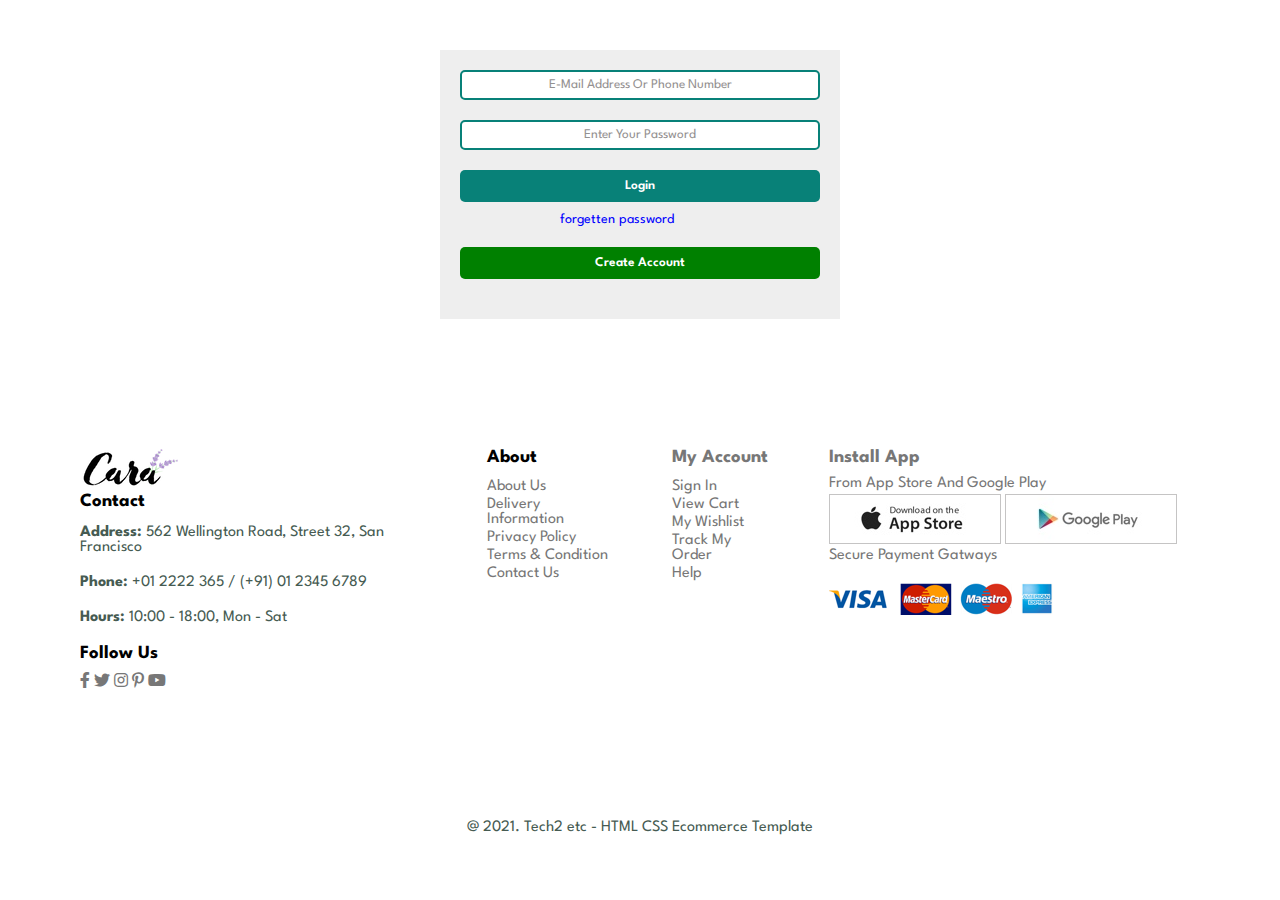
<file: index.html>
<!DOCTYPE html>
<html lang="en">

    <head>
        <meta charset="UTF-8">
        <meta http-equiv="X-UA-Compatible" content="IE=edge">
        <meta name="viewport" content="width=device-width, initial-scale=1.0">
        <title>Document</title>

        <link rel="stylesheet" href="https://pro.fontawesome.com/releases/v5.10.0/css/all.css" />

        <link rel="stylesheet" href="style.css">
    </head>
    <body>
        

        <div class="loginContainer">
            <input  type="text" placeholder="E-Mail Address Or Phone Number"/>
            <input type="password" placeholder="Enter Your Password"/>
            <div class="error">Invalid UserName Or Password</div>
            <button class="loginBtn">Login</button>
            <a href="" class="forgetten-Password">forgetten password</a>

            <button class="createAccountBtn">Create Account</button>

        </div>
            
        </div>
        <footer>
            <div class="col">
                <a href=""><img src="img/logo.png"/></a>
                <h3>Contact</h3>
                <p><strong>Address: </strong>562 Wellington Road, Street 32, San Francisco</p>
                <p><strong>Phone:</strong> +01 2222 365 / (+91) 01 2345 6789</p>
                <p><strong>Hours: </strong>10:00 - 18:00, Mon - Sat</p>
                <h3>Follow Us</h3>
                <div class="social-Icons">

                    <a href="https://www.facebook.com"><i class="fab fa-facebook-f"></i></a>
                    <a href="https://www.twitter.com"><i class="fab fa-twitter"></i></a>
                    <a href="https://www.instagram.com"><i class="fab fa-instagram"></i></a>
                    <a href="https://pinterest.com"><i class="fab fa-pinterest-p"></i></a>
                    <a href="https://youtube.com"><i class="fab fa-youtube"></i></a>
                    
                </div>
            </div>

            <div class="col">
                <h3>About</h3>
                <a href="">About Us</a>
                <a href="">Delivery Information</a>
                <a href="">Privacy Policy</a>
                <a href="">Terms & Condition</a>
                <a href="">Contact Us</a>
            </div>

            
            <div class="col">
               <a href=""> <h3>My Account</h3></a>
                <a href="">Sign In</a>
                <a href="">View Cart</a>
                <a href="">My Wishlist</a>
                <a href="">Track My Order</a>
                <a href="">Help</a>
            </div>

            
            <div class="col last">
                <div class="rowL">
                    <a href=""><h3>Install App</h3></a>
                    <a href="">From App Store And Google Play</a>
                </div>
                <div class="rowL">
                    <div>
                        <a href=""><img src="img/pay/app.jpg"/></a>
                        <a href><img src="img/pay/play.jpg"/></a>
                    </div>
                    <a>Secure Payment Gatways</a>
                    <img class="payments" src="img/pay/pay.png"/>
                </div>
            </div>
        </footer>
        <p class="finally">&#64; 2021. Tech2 etc - HTML CSS Ecommerce Template</p> 
               <script src="script.js">
               </script>
    </body>

</html>
</file>
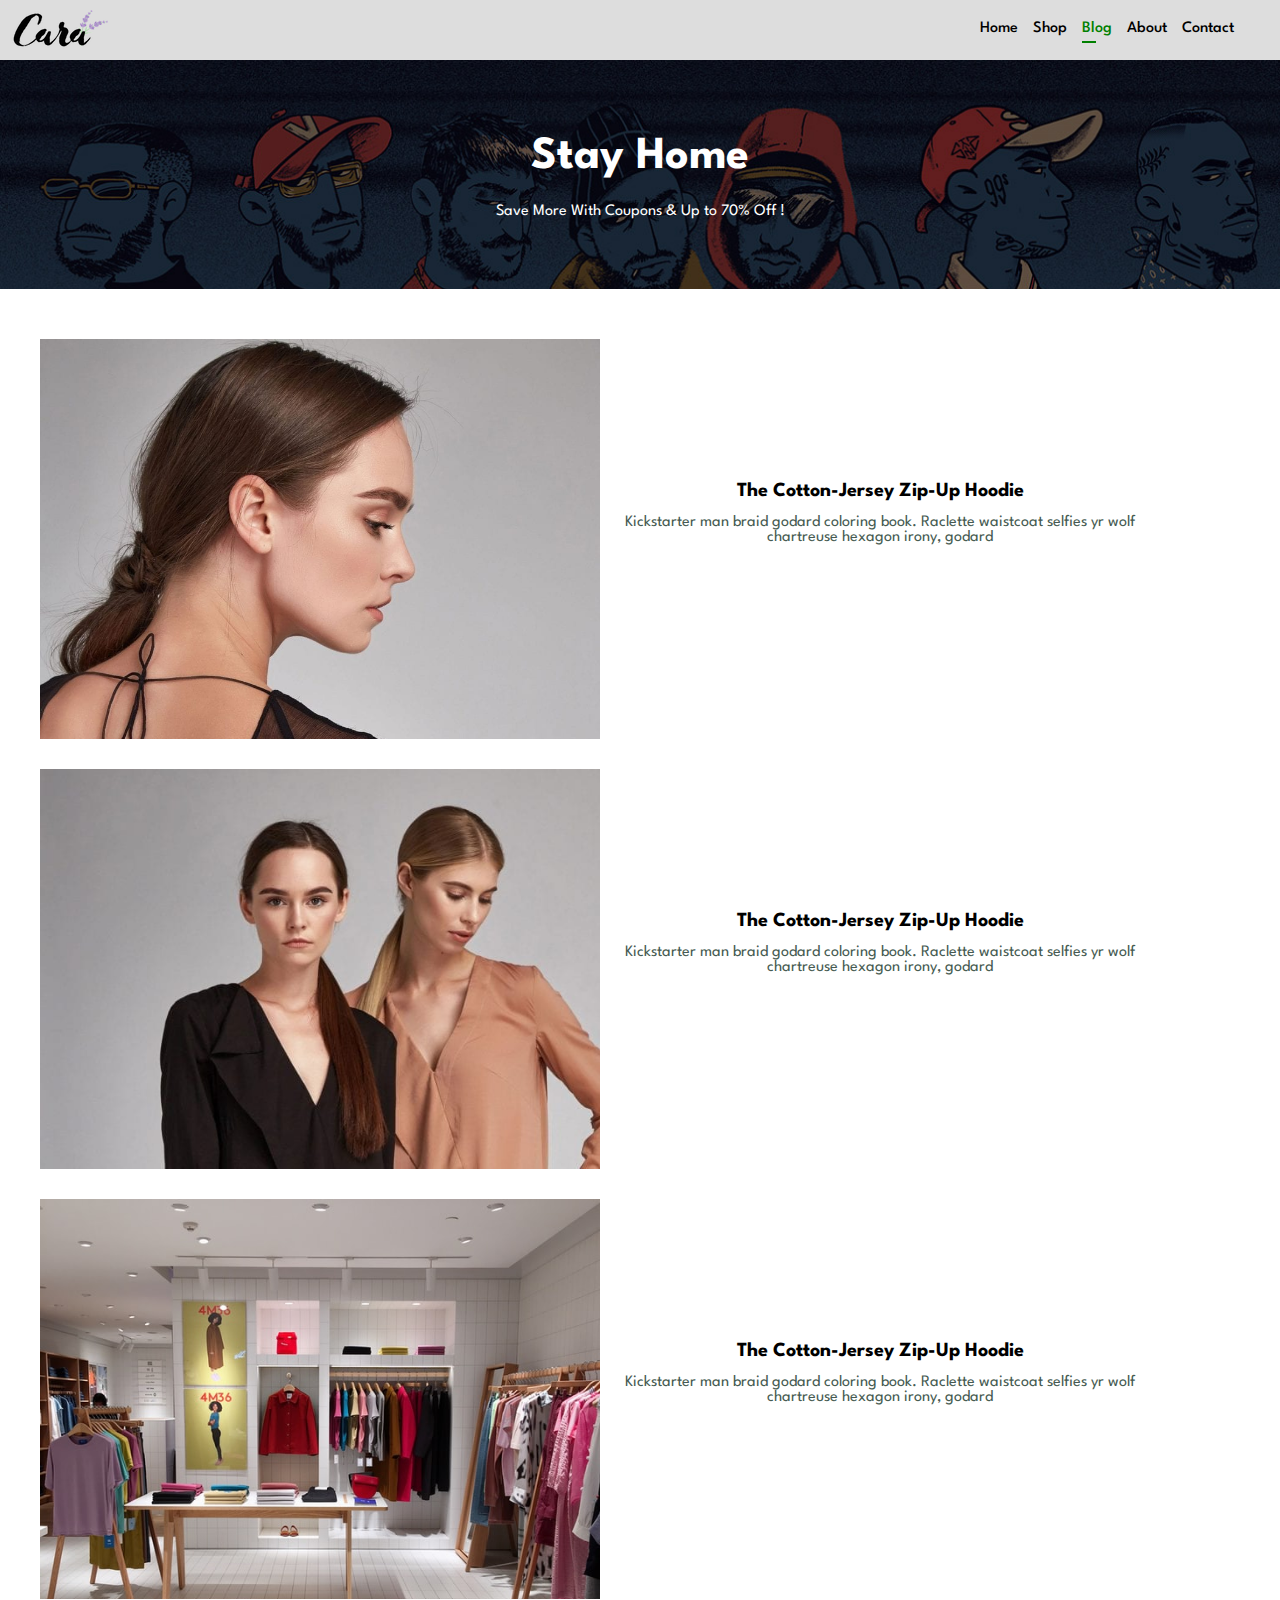
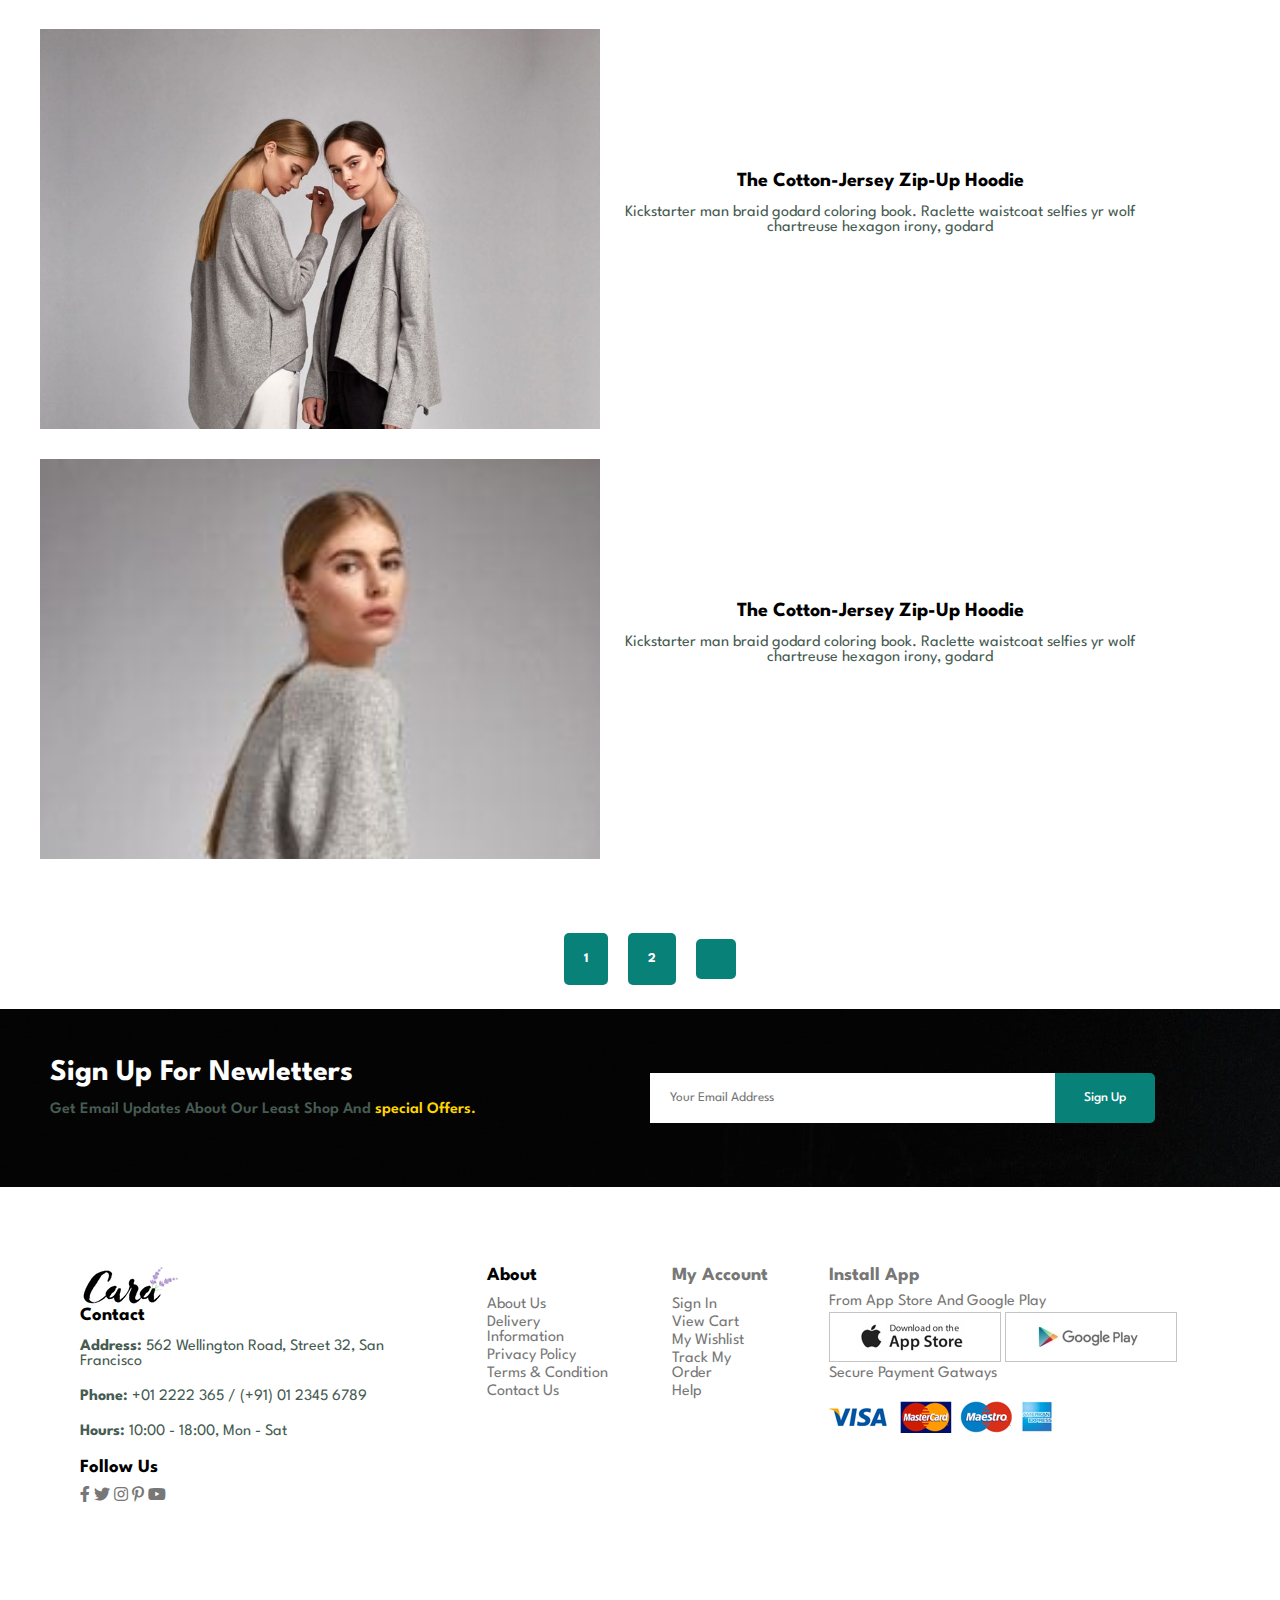
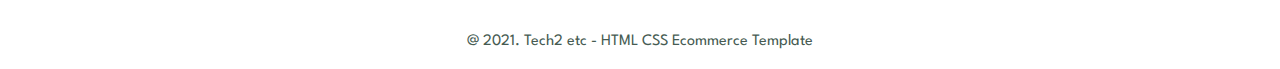
<file: blog.html>
<!DOCTYPE htmlblogs>
<html lang="en">

    <head>
        <meta charset="UTF-8">
        <meta http-equiv="X-UA-Compatible" content="IE=edge">
        <meta name="viewport" content="width=device-width, initial-scale=1.0">
        <title>Tech2etc Ecommerce Tutorial</title>
        <link rel="stylesheet" href="https://pro.fontawesome.com/releases/v5.10.0/css/all.css" />

        <link rel="stylesheet" href="style.css">
    </head>

    <body>
        <header>
            <a href="home.html"><img src="img/logo.png"/></a>
            <nav>
                <div class="mobile-options">
                    <div></div>
                    <div></div>
                    <div></div>
                </div>
                <ul>
                    <li><a href="index.html">Home</a></li>
                    <li><a  href="shop.html">Shop</a></li>
                    <li><a  class="active" href="blog.html">Blog</a></li>
                    <li><a href="about.html">About</a></li>
                    <li><a href="contact.html">Contact</a></li>
                <li><a href="cart.html"><i class="far fa-shopping-bag"></i></a></li>
                </ul>
            <nav>
        </header>

        <div class="shop banner">
            <h2>Stay Home</h2>
            <p>Save More With Coupons & Up to 70% Off !</p>
        </div>

          <div class="blogs">

                <div class="blog">
                    <div class="img"></div>
                    <div class="blog-info">
                        <h3>The Cotton-Jersey Zip-Up Hoodie</h3>

                        <p>Kickstarter man braid godard coloring book. 
                        Raclette waistcoat selfies yr wolf chartreuse
                        hexagon irony, godard
                        </p>
                        <button>COUNTINUE READING -------------</button>
                    </div>
                </div>


                <div class="blog">
                    <div class="img"></div>
                    <div class="blog-info">
                        <h3>The Cotton-Jersey Zip-Up Hoodie</h3>

                        <p>Kickstarter man braid godard coloring book. 
                        Raclette waistcoat selfies yr wolf chartreuse
                        hexagon irony, godard
                        </p>
                        <button>COUNTINUE READING -------------</button>
                    </div>
                </div>

                <div class="blog">
                    <div class="img"></div>
                    <div class="blog-info">
                        <h3>The Cotton-Jersey Zip-Up Hoodie</h3>

                        <p>Kickstarter man braid godard coloring book. 
                        Raclette waistcoat selfies yr wolf chartreuse
                        hexagon irony, godard
                        </p>
                        <button>COUNTINUE READING -------------</button>
                    </div>
                </div>

                <div class="blog">
                    <div class="img"></div>
                    <div class="blog-info">
                        <h3>The Cotton-Jersey Zip-Up Hoodie</h3>

                        <p>Kickstarter man braid godard coloring book. 
                        Raclette waistcoat selfies yr wolf chartreuse
                        hexagon irony, godard
                        </p>
                        <button>COUNTINUE READING -------------</button>
                    </div>
                </div>

                <div class="blog">
                    <div class="img"></div>
                    <div class="blog-info">
                        <h3>The Cotton-Jersey Zip-Up Hoodie</h3>

                        <p>Kickstarter man braid godard coloring book. 
                        Raclette waistcoat selfies yr wolf chartreuse
                        hexagon irony, godard
                        </p>
                        <button>COUNTINUE READING -------------</button>
                    </div>
                </div>
            </div>



            <div class="shop ProductPages">
                <button>1</button>
                <button>2</button>
                <button><i class="fal fa-arrow-alt-right"></i></button>
             </div>


        <div class="bannserT">
            <div>
                <h3> Sign Up For Newletters</h3>
                <p>Get Email Updates About Our Least Shop And <span>special Offers.</span></p>
            </div>
            <div>
                <input type="text" placeholder="Your Email Address" fdprocessedid="31hdp2g">
                <input type="submit" value="Sign Up" fdprocessedid="dz4xxa">
            </div>
            
        </div>
        <footer>
            <div class="col">
                <a href=""><img src="img/logo.png"/></a>
                <h3>Contact</h3>
                <p><strong>Address: </strong>562 Wellington Road, Street 32, San Francisco</p>
                <p><strong>Phone:</strong> +01 2222 365 / (+91) 01 2345 6789</p>
                <p><strong>Hours: </strong>10:00 - 18:00, Mon - Sat</p>
                <h3>Follow Us</h3>
                <div class="social-Icons">

                    <a href="https://www.facebook.com"><i class="fab fa-facebook-f"></i></a>
                    <a href="https://www.twitter.com"><i class="fab fa-twitter"></i></a>
                    <a href="https://www.instagram.com"><i class="fab fa-instagram"></i></a>
                    <a href="https://pinterest.com"><i class="fab fa-pinterest-p"></i></a>
                    <a href="https://youtube.com"><i class="fab fa-youtube"></i></a>
                    
                </div>
            </div>

            <div class="col">
                <h3>About</h3>
                <a href="">About Us</a>
                <a href="">Delivery Information</a>
                <a href="">Privacy Policy</a>
                <a href="">Terms & Condition</a>
                <a href="">Contact Us</a>
            </div>

            
            <div class="col">
               <a href=""> <h3>My Account</h3></a>
                <a href="">Sign In</a>
                <a href="">View Cart</a>
                <a href="">My Wishlist</a>
                <a href="">Track My Order</a>
                <a href="">Help</a>
            </div>

            
            <div class="col last">
                <div class="rowL">
                    <a href=""><h3>Install App</h3></a>
                    <a href="">From App Store And Google Play</a>
                </div>
                <div class="rowL">
                    <div>
                        <a href=""><img src="img/pay/app.jpg"/></a>
                        <a href><img src="img/pay/play.jpg"/></a>
                    </div>
                    <a>Secure Payment Gatways</a>
                    <img class="payments" src="img/pay/pay.png"/>
                </div>
            </div>
        </footer>
        <p class="finally">&#64; 2021. Tech2 etc - HTML CSS Ecommerce Template</p> 
               <script src="script.js">
               </script>
    </body>


</html>
</file>
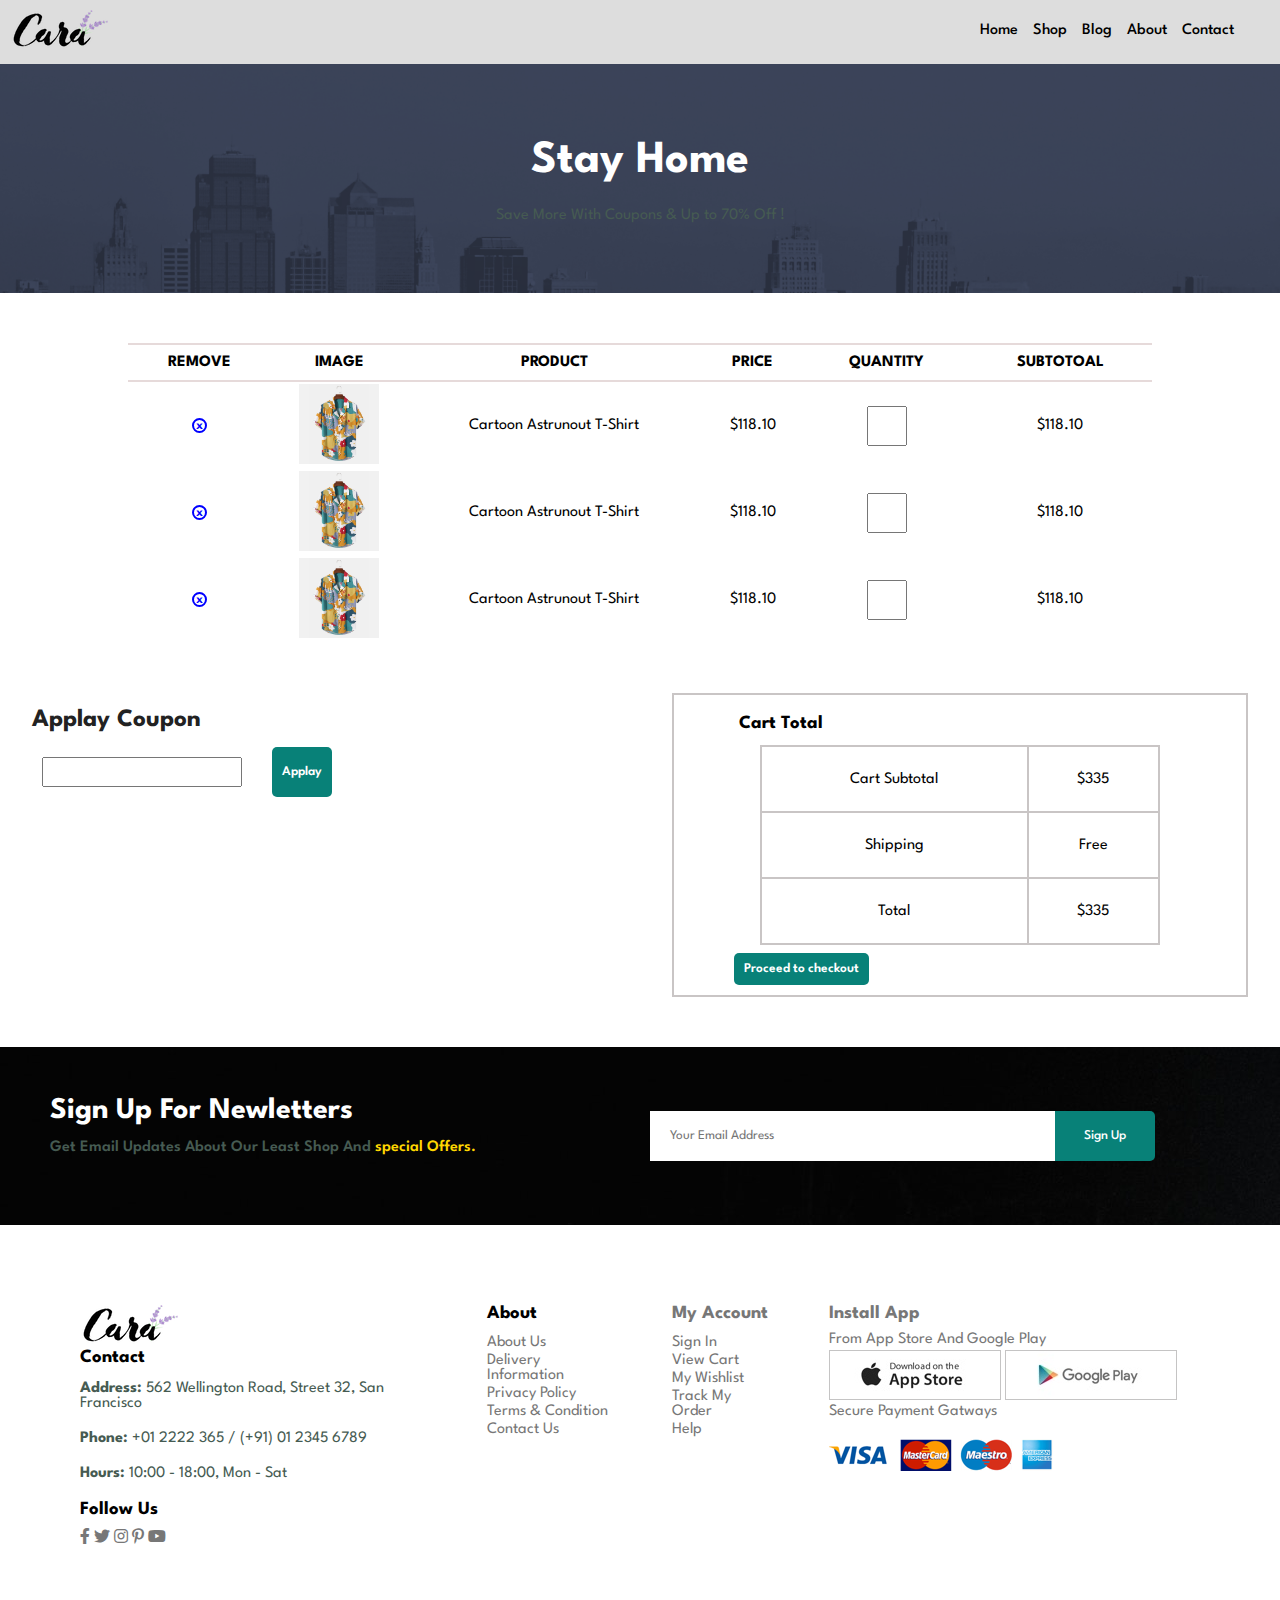
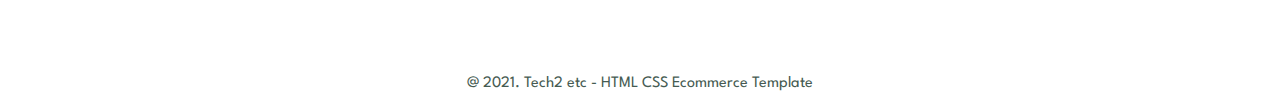
<file: cart.html>
<!DOCTYPE html>
<html lang="en">

    <head>
        <meta charset="UTF-8">
        <meta http-equiv="X-UA-Compatible" content="IE=edge">
        <meta name="viewport" content="width=device-width, initial-scale=1.0">
        <title>Document</title>

        <link rel="stylesheet" href="https://pro.fontawesome.com/releases/v5.10.0/css/all.css" />

        <link rel="stylesheet" href="style.css">
    </head>
    <body>
        <header>
            <a href="home.html"><img src="img/logo.png"/></a>
            <nav>
                <div class="about mobile-options">
                    <div></div>
                    <div></div>
                    <div></div>
                </div>
                <ul>
                    <li><a href="index.html">Home</a></li>
                    <li><a href="shop.html">Shop</a></li>
                    <li><a href="blog.html">Blog</a></li>
                    <li><a href="about.html">About</a></li>
                    <li><a href="contact.html">Contact</a></li>
                <li><a href="cart.html"><i class="far fa-shopping-bag"></i></a></li>
                </ul>
            <nav>
        </header>

        <div class="about banner">
            <h2>Stay Home</h2>
            <p>Save More With Coupons & Up to 70% Off !</p>
        </div>



        <div class="Products-Cart">
            <table>
                <thead class="table-header">
                    <tr>
                        <th>REMOVE</th>
                        <th>IMAGE</th>
                        <th>PRODUCT</th>
                        <th>PRICE</th>
                        <th>QUANTITY</th>
                        <th>SUBTOTOAL</th>
                    </tr>
                </thead>
                <tbody>
                    <tr>
                        <td>
                            <button>x</button>
                        </td>
                        <td>
                            <img src="img/products/f1.jpg" width="80px";/>
                        </td>
                        <td>Cartoon Astrunout T-Shirt</td>
                        <td>$118.10</td>
                        <td>
                            <input type="text"/>
                        </td>
                        <td>$118.10</td>
                    </tr>

                    <tr>
                        <td>
                            <button>x</button>
                        </td>
                        <td>
                            <img src="img/products/f1.jpg" width="80px";/>
                        </td>
                        <td>Cartoon Astrunout T-Shirt</td>
                        <td>$118.10</td>
                        <td>
                            <input type="text"/>
                        </td>
                        <td>$118.10</td>
                    </tr>

                   <tr>
                        <td>
                            <button>x</button>
                        </td>
                        <td>
                            <img src="img/products/f1.jpg" width="80px";/>
                        </td>
                        <td>Cartoon Astrunout T-Shirt</td>
                        <td>$118.10</td>
                        <td>
                            <input type="text"/>
                        </td>
                        <td>$118.10</td>
                    </tr>
                </tbody>
            </table>
            <div class="cart-cols">
                <div class="cart-col">
                    <h2 class="ApplayCoupon">Applay Coupon</h2>
                    <div class="coupon-area">
                        <input class="couponInput" type="text"/> 
                        <button>Applay</button>
                </div>
               
                </div>
                <div class="cart-col">
                    <h3 class="titleCartTotal">Cart Total</h3>
                    <table class="table-Totals">
                            <tr>
                                <td>Cart Subtotal</td>
                                <td>$335</td>
                            </tr>
                            <tr>
                                <td>Shipping</td>
                                <td>Free</td>
                            </tr>
                            <tr>
                                <td>Total</td>
                                <td>$335</td>
                            </tr>
                        </table>
                        <button class="proceedToheckout">Proceed to checkout</button>
                </div>

                
            </div>
            </div>
        </div>
            </div>
        </div>
        <div class="bannserT">
            <div>
                <h3> Sign Up For Newletters</h3>
                <p>Get Email Updates About Our Least Shop And <span>special Offers.</span></p>
            </div>
            <div>
                <input type="text" placeholder="Your Email Address" fdprocessedid="31hdp2g">
                <input type="submit" value="Sign Up" fdprocessedid="dz4xxa">
            </div>
            
        </div>
        <footer>
            <div class="col">
                <a href=""><img src="img/logo.png"/></a>
                <h3>Contact</h3>
                <p><strong>Address: </strong>562 Wellington Road, Street 32, San Francisco</p>
                <p><strong>Phone:</strong> +01 2222 365 / (+91) 01 2345 6789</p>
                <p><strong>Hours: </strong>10:00 - 18:00, Mon - Sat</p>
                <h3>Follow Us</h3>
                <div class="social-Icons">

                    <a href="https://www.facebook.com"><i class="fab fa-facebook-f"></i></a>
                    <a href="https://www.twitter.com"><i class="fab fa-twitter"></i></a>
                    <a href="https://www.instagram.com"><i class="fab fa-instagram"></i></a>
                    <a href="https://pinterest.com"><i class="fab fa-pinterest-p"></i></a>
                    <a href="https://youtube.com"><i class="fab fa-youtube"></i></a>
                    
                </div>
            </div>

            <div class="col">
                <h3>About</h3>
                <a href="">About Us</a>
                <a href="">Delivery Information</a>
                <a href="">Privacy Policy</a>
                <a href="">Terms & Condition</a>
                <a href="">Contact Us</a>
            </div>

            
            <div class="col">
               <a href=""> <h3>My Account</h3></a>
                <a href="">Sign In</a>
                <a href="">View Cart</a>
                <a href="">My Wishlist</a>
                <a href="">Track My Order</a>
                <a href="">Help</a>
            </div>

            
            <div class="col last">
                <div class="rowL">
                    <a href=""><h3>Install App</h3></a>
                    <a href="">From App Store And Google Play</a>
                </div>
                <div class="rowL">
                    <div>
                        <a href=""><img src="img/pay/app.jpg"/></a>
                        <a href><img src="img/pay/play.jpg"/></a>
                    </div>
                    <a>Secure Payment Gatways</a>
                    <img class="payments" src="img/pay/pay.png"/>
                </div>
            </div>
        </footer>
        <p class="finally">&#64; 2021. Tech2 etc - HTML CSS Ecommerce Template</p> 
               <script src="script.js">
               </script>
    </body>

</html>
</file>
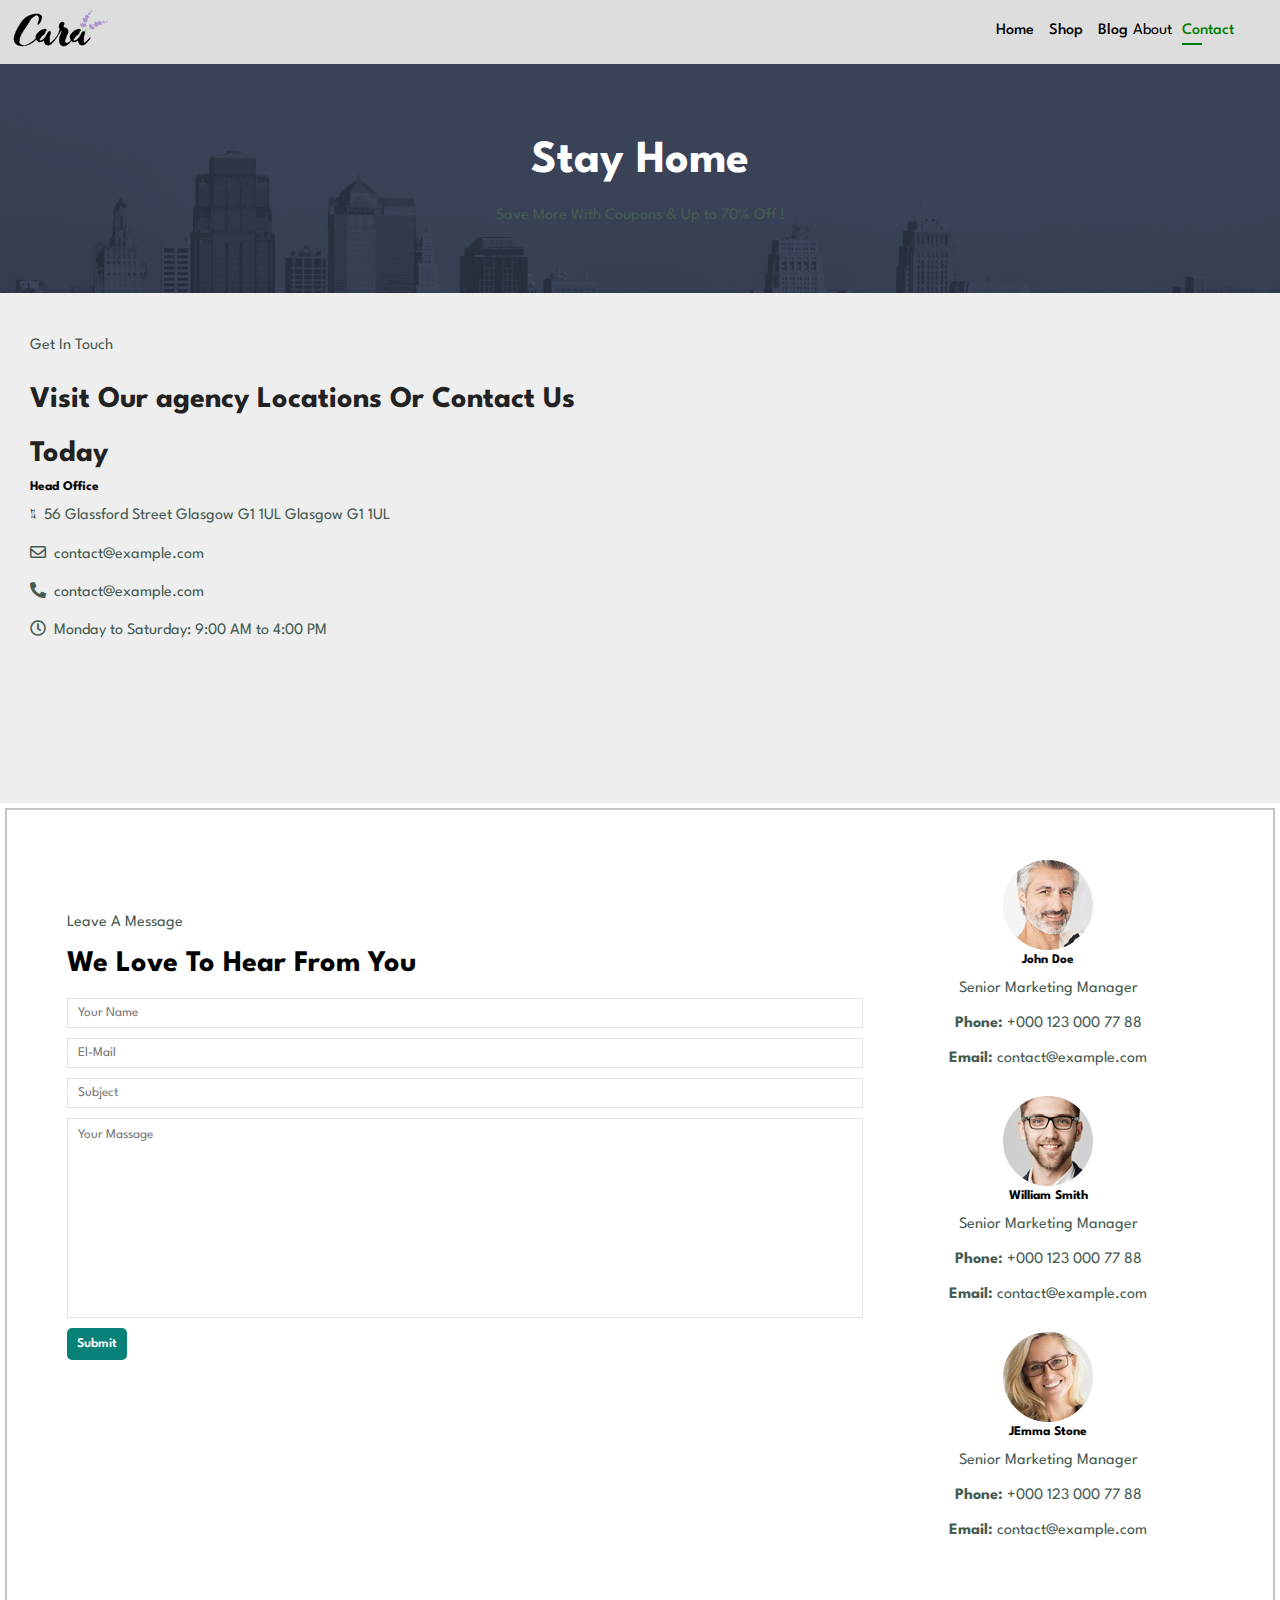
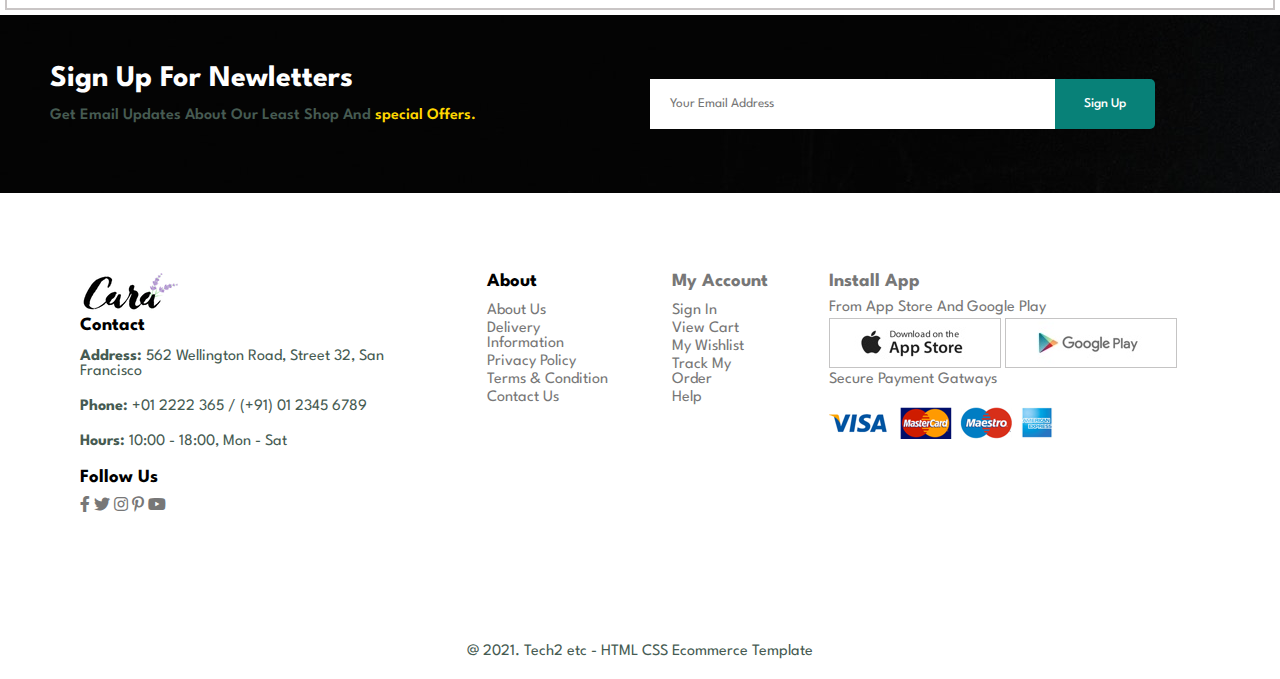
<file: contact.html>
<!DOCTYPE html>
<html lang="en">

    <head>
        <meta charset="UTF-8">
        <meta http-equiv="X-UA-Compatible" content="IE=edge">
        <meta name="viewport" content="width=device-width, initial-scale=1.0">
        <title>Document</title>

        <link rel="stylesheet" href="https://pro.fontawesome.com/releases/v5.10.0/css/all.css" />

        <link rel="stylesheet" href="style.css">
    </head>
    <body>
        <header>
            <a href="home.html"><img src="img/logo.png"/></a>
            <nav>
                <div class="about mobile-options">
                    <div></div>
                    <div></div>
                    <div></div>
                </div>
                <ul>
                    <li><a href="index.html">Home</a></li>
                    <li><a href="shop.html">Shop</a></li>
                    <li><a href="blog.html">Blog</a></li>
                    <li><ahref="about.html">About</a></li>
                    <li><a class="active" href="contact.html">Contact</a></li>
                <li><a href="cart.html"><i class="far fa-shopping-bag"></i></a></li>
                </ul>
            <nav>
        </header>

        <div class="about banner">
            <h2>Stay Home</h2>
            <p>Save More With Coupons & Up to 70% Off !</p>
        </div>

    <div class="contact ContactContainer">
    <div class="contact-Info">
        <p>Get In Touch</p>
        <h2>Visit Our agency Locations Or Contact Us Today</h2>
        <h5>Head Office</h5>

        <p><i class="fal fa-map">&nbsp</i> 56 Glassford Street Glasgow G1 1UL Glasgow G1 1UL</p>
        <p><i class="far fa-envelope">&nbsp</i> contact@example.com</p>
        <p><i class="fas fa-phone-alt">&nbsp</i> contact@example.com</p>
        <p><i class="far fa-clock">&nbsp</i> Monday to Saturday: 9:00 AM to 4:00 PM</p>
    </div>

   <iframe
   src="https://www.google.com/maps/embed?pb=!1m18!1m12!1m3!1d2244.9782944342763!2d-4.247074123503194!3d55.85862639197038!2m3!1f0!2f0!3f0!3m2!1i1024!2i768!4f13.1!3m3!1m2!1s0x4888469b0e1b7919%3A0x6df3891a98a2b7c3!2s56%20Glassford%20St%2C%20Glasgow%20G1%201UL%2C%20UK!5e0!3m2!1sen!2sus!4v1706800000000!5m2!1sen!2sus"     width="600" 
    height="450" 
    style="border:0;" 
    allowfullscreen="" 
    loading="lazy">
</iframe>

    </div>


    <div class="contactMessage">
        <div class="form">
            <p>Leave A Message</p>
            <h3 class="weLove">We Love To Hear From You</h3>
            <input type="text" placeholder="Your Name"/>
            <input type="email" placeholder="El-Mail"/>
            <input type="text" placeholder="Subject"/>
            <input class="contact messageInput"type="text" placeholder="Your Massage"/>
            <div><button>Submit</button></div>
        </div>

        <div class="seniors">

            <div class="senior">
                <img src="img/people/1.png"/>
                <h5>John Doe </h5>
                <p>Senior Marketing Manager</p>
                <p><strong>Phone: </strong>+000 123 000 77 88</p>
                <p><strong>Email:</strong> contact@example.com</p>
            </div>


            <div class="senior">
                <img src="img/people/2.png"/>
                <h5>William Smith</h5>
                <p>Senior Marketing Manager</p>
                <p><strong>Phone: </strong>+000 123 000 77 88</p>
                <p><strong>Email:</strong> contact@example.com</p>
            </div>

            <div class="senior">
                <img src="img/people/3.png"/>
                <h5>JEmma Stone </h5>
                <p>Senior Marketing Manager</p>
                <p><strong>Phone: </strong>+000 123 000 77 88</p>
                <p><strong>Email:</strong> contact@example.com</p>
            </div>
        </div>
    </div>


        <div class="bannserT">
            <div>
                <h3> Sign Up For Newletters</h3>
                <p>Get Email Updates About Our Least Shop And <span>special Offers.</span></p>
            </div>
            <div>
                <input type="text" placeholder="Your Email Address" fdprocessedid="31hdp2g">
                <input type="submit" value="Sign Up" fdprocessedid="dz4xxa">
            </div>
            
        </div>
        <footer>
            <div class="col">
                <a href=""><img src="img/logo.png"/></a>
                <h3>Contact</h3>
                <p><strong>Address: </strong>562 Wellington Road, Street 32, San Francisco</p>
                <p><strong>Phone:</strong> +01 2222 365 / (+91) 01 2345 6789</p>
                <p><strong>Hours: </strong>10:00 - 18:00, Mon - Sat</p>
                <h3>Follow Us</h3>
                <div class="social-Icons">

                    <a href="https://www.facebook.com"><i class="fab fa-facebook-f"></i></a>
                    <a href="https://www.twitter.com"><i class="fab fa-twitter"></i></a>
                    <a href="https://www.instagram.com"><i class="fab fa-instagram"></i></a>
                    <a href="https://pinterest.com"><i class="fab fa-pinterest-p"></i></a>
                    <a href="https://youtube.com"><i class="fab fa-youtube"></i></a>
                    
                </div>
            </div>

            <div class="col">
                <h3>About</h3>
                <a href="">About Us</a>
                <a href="">Delivery Information</a>
                <a href="">Privacy Policy</a>
                <a href="">Terms & Condition</a>
                <a href="">Contact Us</a>
            </div>

            
            <div class="col">
               <a href=""> <h3>My Account</h3></a>
                <a href="">Sign In</a>
                <a href="">View Cart</a>
                <a href="">My Wishlist</a>
                <a href="">Track My Order</a>
                <a href="">Help</a>
            </div>

            
            <div class="col last">
                <div class="rowL">
                    <a href=""><h3>Install App</h3></a>
                    <a href="">From App Store And Google Play</a>
                </div>
                <div class="rowL">
                    <div>
                        <a href=""><img src="img/pay/app.jpg"/></a>
                        <a href><img src="img/pay/play.jpg"/></a>
                    </div>
                    <a>Secure Payment Gatways</a>
                    <img class="payments" src="img/pay/pay.png"/>
                </div>
            </div>
        </footer>
        <p class="finally">&#64; 2021. Tech2 etc - HTML CSS Ecommerce Template</p> 
               <script src="script.js">
               </script>
    </body>

</html>
</file>
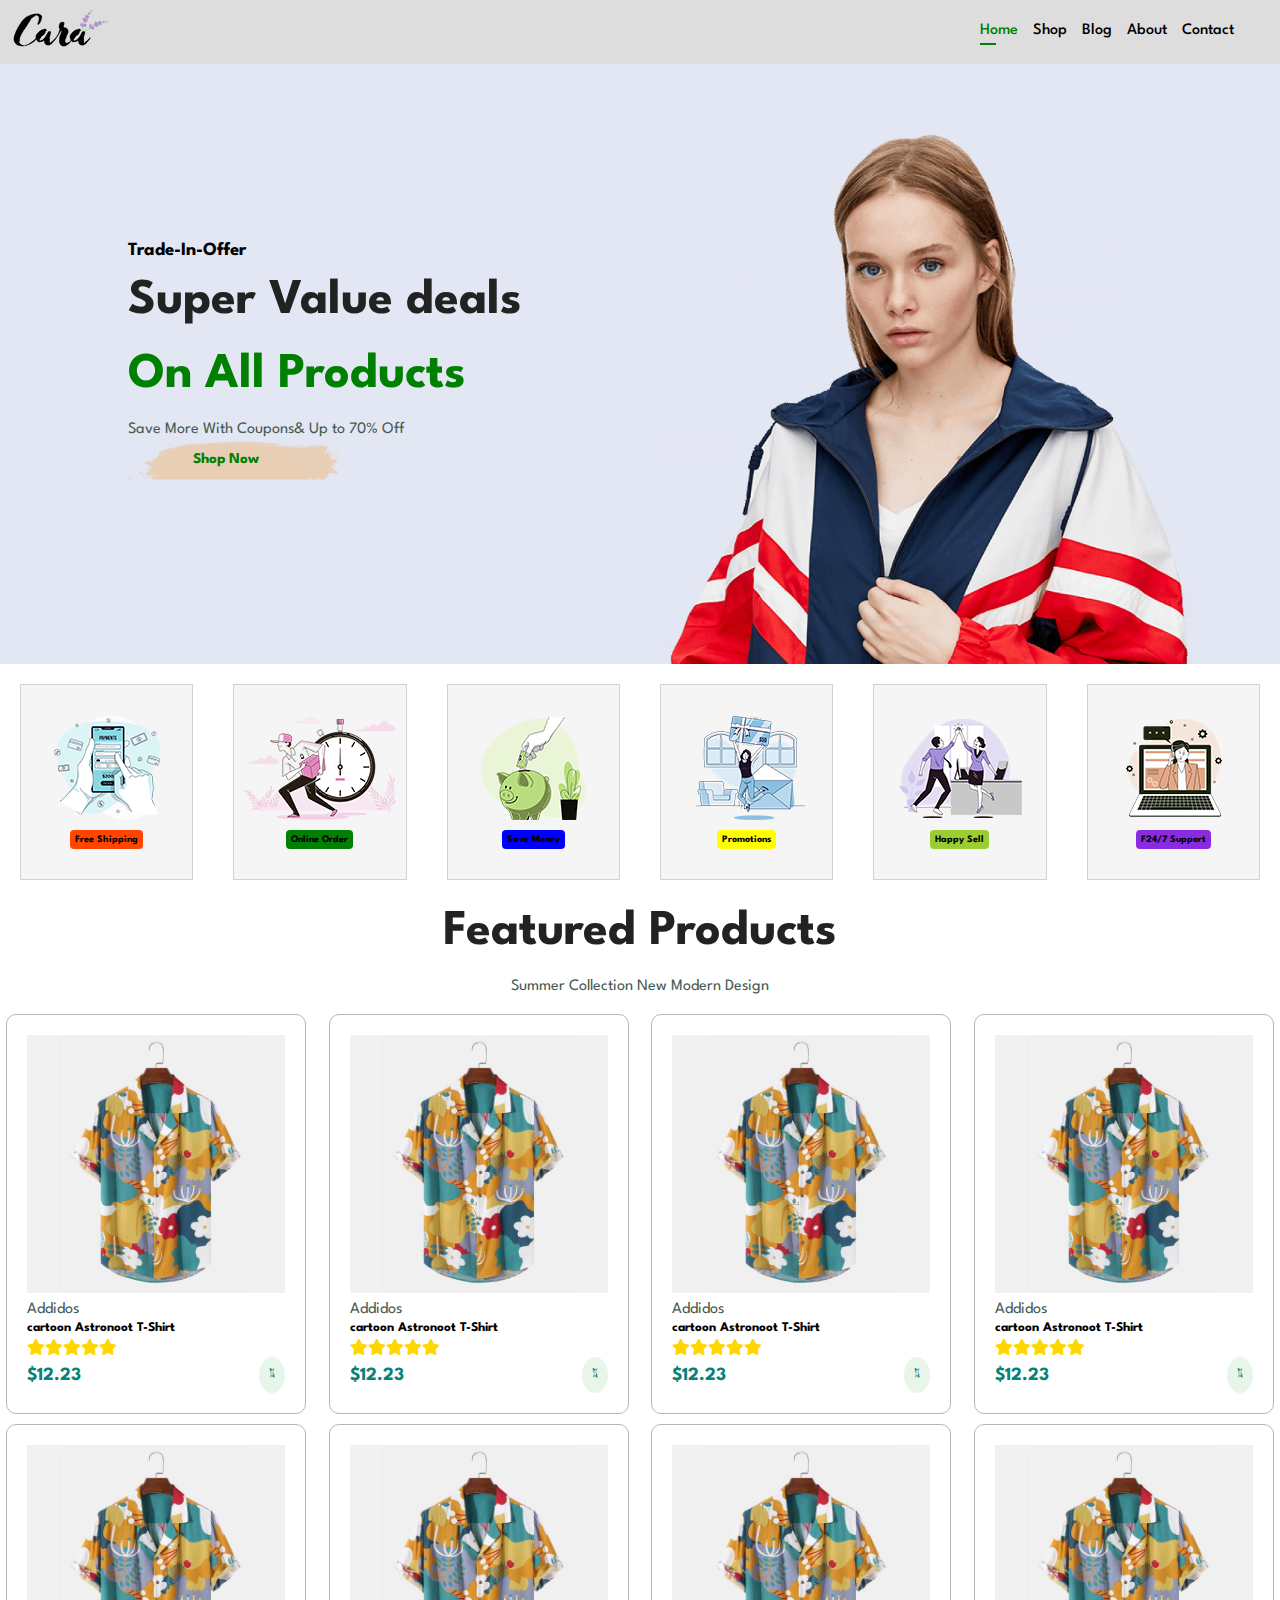
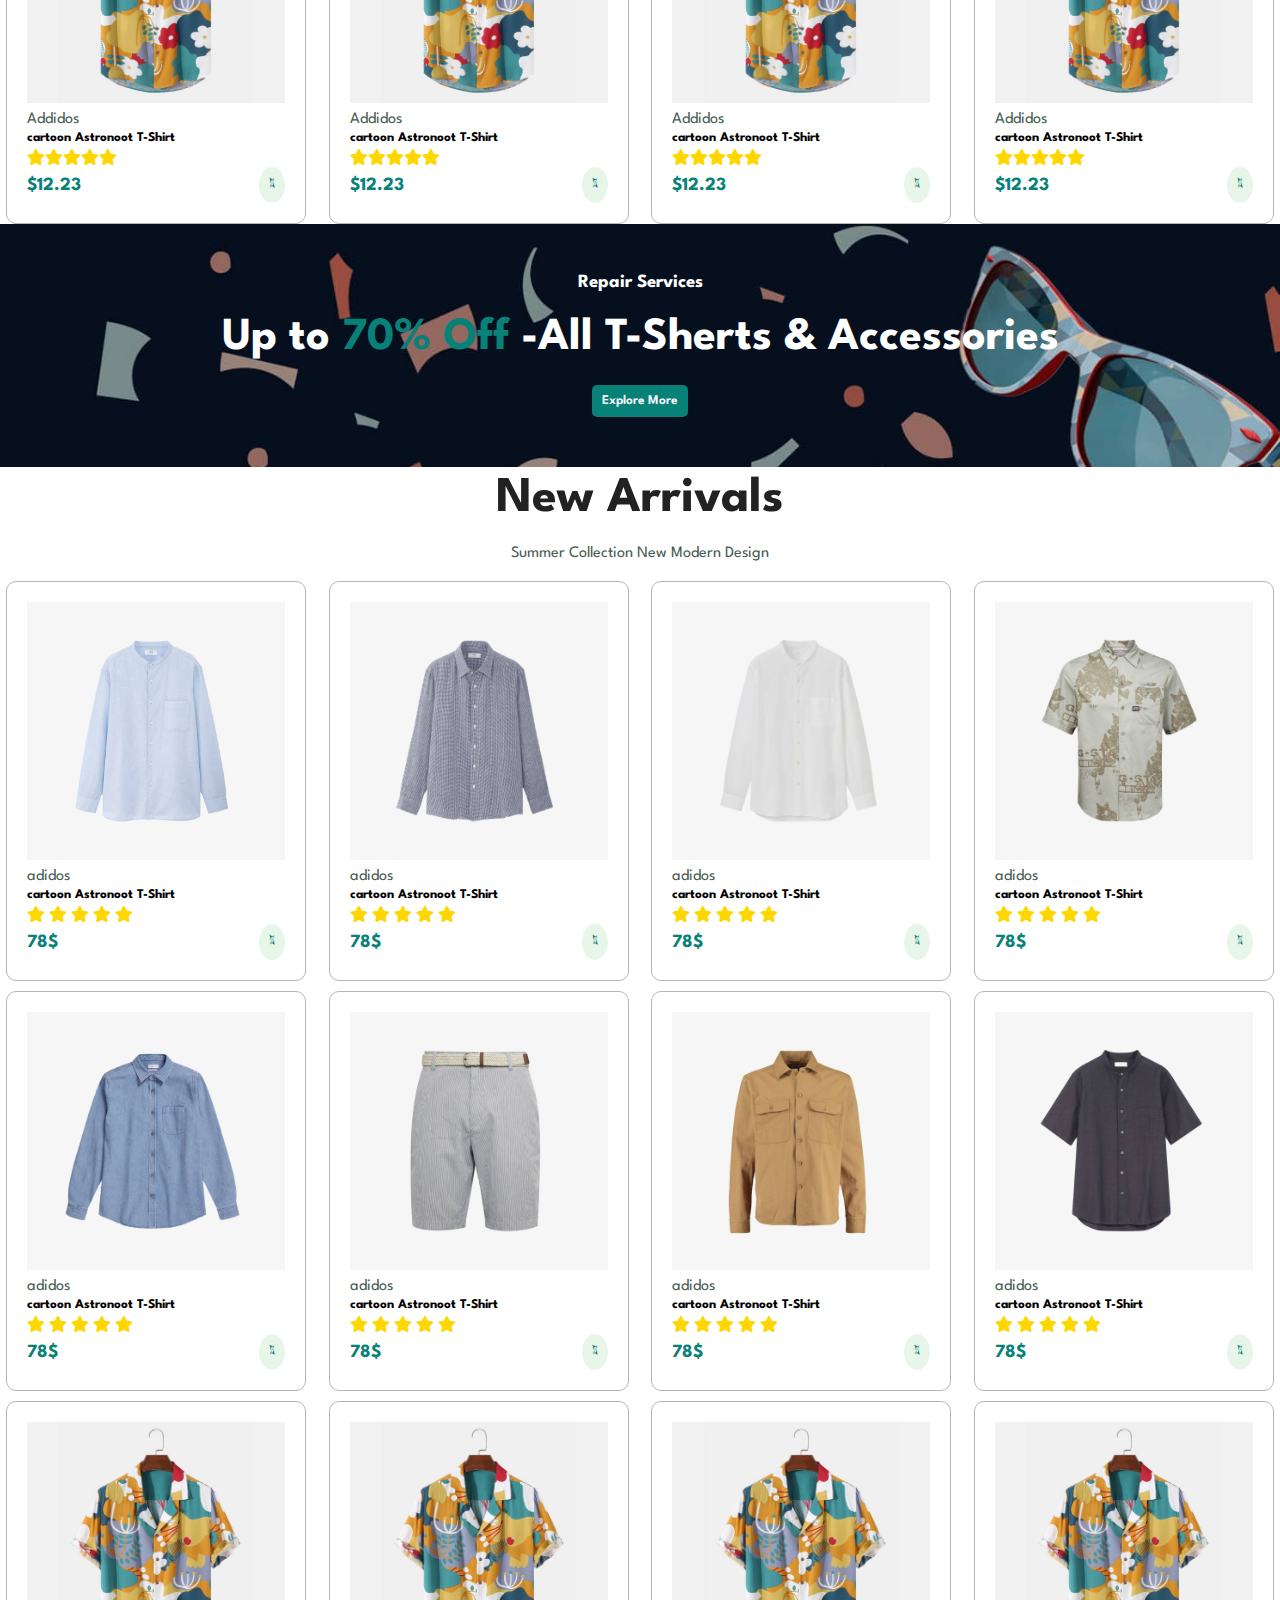
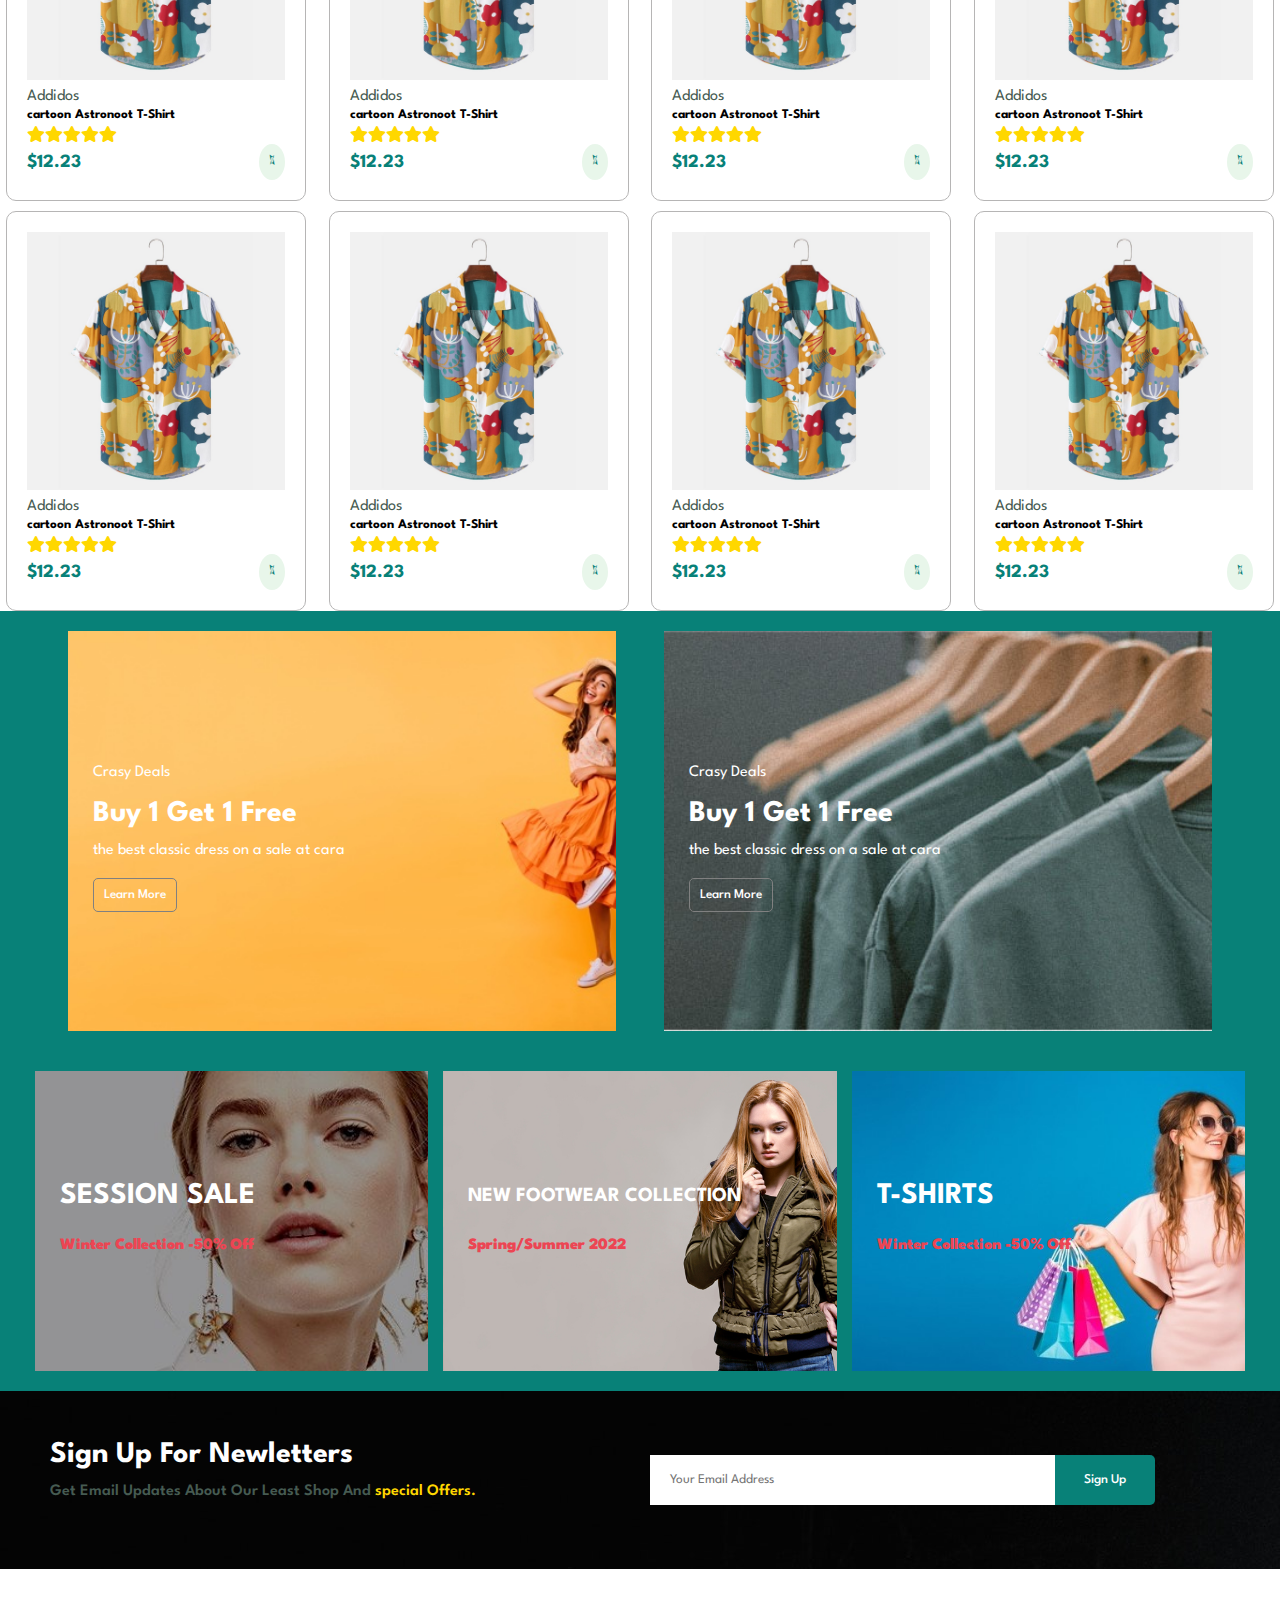
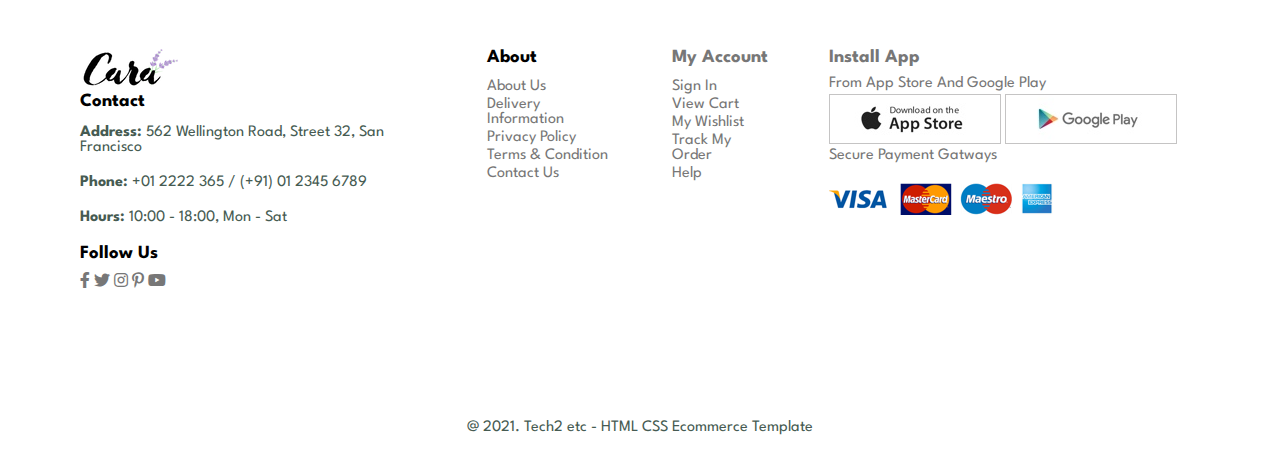
<file: home.html>
<!DOCTYPE html>
<html lang="en">

    <head>
        <meta charset="UTF-8">
        <meta http-equiv="X-UA-Compatible" content="IE=edge">
        <meta name="viewport" content="width=device-width, initial-scale=1.0">
        <title>Tech2etc Ecommerce Tutorial</title>
        <link rel="stylesheet" href="https://pro.fontawesome.com/releases/v5.10.0/css/all.css" />
        <link rel="stylesheet" href="style.css">
    </head>

    <body>
            <header>
                <a href="home.html"><img src="img/logo.png"/></a>
                <nav>
                    <div class="mobile-options">
                        <div></div>
                        <div></div>
                        <div></div>
                    </div>
                    <ul>
                        <li><a  class="active" href="index.html">Home</a></li>
                        <li><a href="shop.html">Shop</a></li>
                        <li><a href="blog.html">Blog</a></li>
                        <li><a href="about.html">About</a></li>
                        <li><a href="contact.html">Contact</a></li>
                    <li><a href="cart.html"><i class="far fa-shopping-bag"></i></a></li>
                    </ul>
                <nav>
            </header>
            
            <section>
               <div class="col">
                <h3>Trade-In-Offer</h3>
                <h1>Super Value deals</h1>
                <h1>On All Products</h1>
                <p>Save More With Coupons& Up to 70% Off<br/><br/><a href="">Shop Now</a></p>
               
               </div>
            </section>


            <div class="features">
                <div class="feature f1">
                    <img src="img/features/f1.png"/>
                    <h6>Free Shipping</h6>
                </div>
                <div class="feature f2">
                    <img src="img/features/f2.png"/>
                    <h6>Online Order</h6>
                </div>
                <div class="feature f3">
                    <img src="img/features/f3.png"/>
                    <h6>Save Money</h6>
                </div>
                <div class="feature f4">
                    <img src="img/features/f4.png"/>
                    <h6>Promotions</h6>
                </div>
                <div class="feature f5">
                    <img src="img/features/f5.png"/>
                    <h6>Happy Sell</h6>
                </div>
                <div class="feature f6">
                    <img src="img/features/f6.png"/>
                    <h6>F24/7 Support</h6>
                </div>
            </div>
            <div class="featured-Products">
                <div class="intro">
                    <h1>Featured Products</h1>
                    <p>Summer Collection New Modern Design</p>
                </div>
                <div class="products">
            </div>
        </div>

            <div class="banner">
                <h3>Repair Services</h3>
                <h2>Up to<span> 70% Off</span> -All T-Sherts & Accessories</h2>
                <button>Explore More</button>
            </div>

            <div class="new-Arrivals">
                    <div class="intro">
                        <h1>New Arrivals</h1>
                        <p>Summer Collection New Modern Design</p>
                    </div>
    
                    <div class="products">
                        <div class="product">
                            <img src="img/products/n1.jpg"/>
                            <div class="product-Details">
                                <p>adidos</p>
                                <h5>cartoon Astronoot T-Shirt</h5>
                                <div>
                                    <i class="fas fa-star"></i>
                                    <i class="fas fa-star"></i>
                                    <i class="fas fa-star"></i>
                                    <i class="fas fa-star"></i>
                                    <i class="fas fa-star"></i>
                                </div>
                                <div class="priceAndShopping">
                                    <h3>78$</h3>
                                    <a href=""><i class="fal fa-shopping-cart"></i></a>
                                </div>
                            </div>
                        </div>
    
                        <div class="product">
                            <img src="img/products/n2.jpg"/>
                            <div class="product-Details">
                                <p>adidos</p>
                                <h5>cartoon Astronoot T-Shirt</h5>
                                <div>
                                    <i class="fas fa-star"></i>
                                    <i class="fas fa-star"></i>
                                    <i class="fas fa-star"></i>
                                    <i class="fas fa-star"></i>
                                    <i class="fas fa-star"></i>
                                </div>
                                <div class="priceAndShopping">
                                    <h3>78$</h3>
                                    <a href=""><i class="fal fa-shopping-cart"></i></a>
                                </div>
                            </div>
                        </div>
    
                        <div class="product">
                            <img src="img/products/n3.jpg"/>
                            <div class="product-Details">
                                <p>adidos</p>
                                <h5>cartoon Astronoot T-Shirt</h5>
                                <div>
                                    <i class="fas fa-star"></i>
                                    <i class="fas fa-star"></i>
                                    <i class="fas fa-star"></i>
                                    <i class="fas fa-star"></i>
                                    <i class="fas fa-star"></i>
                                </div>
                                <div class="priceAndShopping">
                                    <h3>78$</h3>
                                    <a href=""><i class="fal fa-shopping-cart"></i></a>
                                </div>
                            </div>
                        </div>
    
                        <div class="product">
                            <img src="img/products/n4.jpg"/>
                            <div class="product-Details">
                                <p>adidos</p>
                                <h5>cartoon Astronoot T-Shirt</h5>
                                <div>
                                    <i class="fas fa-star"></i>
                                    <i class="fas fa-star"></i>
                                    <i class="fas fa-star"></i>
                                    <i class="fas fa-star"></i>
                                    <i class="fas fa-star"></i>
                                </div>
                                <div class="priceAndShopping">
                                    <h3>78$</h3>
                                    <a href=""><i class="fal fa-shopping-cart"></i></a>
                                </div>
                            </div>
                        </div>
    
                        <div class="product">
                            <img src="img/products/n5.jpg"/>
                            <div class="product-Details">
                                <p>adidos</p>
                                <h5>cartoon Astronoot T-Shirt</h5>
                                <div>
                                    <i class="fas fa-star"></i>
                                    <i class="fas fa-star"></i>
                                    <i class="fas fa-star"></i>
                                    <i class="fas fa-star"></i>
                                    <i class="fas fa-star"></i>
                                </div>
                                <div class="priceAndShopping">
                                    <h3>78$</h3>
                                    <a href=""><i class="fal fa-shopping-cart"></i></a>
                                </div>
                            </div>
                        </div>
    
                        <div class="product">
                            <img src="img/products/n6.jpg"/>
                            <div class="product-Details">
                                <p>adidos</p>
                                <h5>cartoon Astronoot T-Shirt</h5>
                                <div>
                                    <i class="fas fa-star"></i>
                                    <i class="fas fa-star"></i>
                                    <i class="fas fa-star"></i>
                                    <i class="fas fa-star"></i>
                                    <i class="fas fa-star"></i>
                                </div>
                                <div class="priceAndShopping">
                                    <h3>78$</h3>
                                    <a href=""><i class="fal fa-shopping-cart"></i></a>
                                </div>
                            </div>
                        </div>
    
                        <div class="product">
                            <img src="img/products/n7.jpg"/>
                            <div class="product-Details">
                                <p>adidos</p>
                                <h5>cartoon Astronoot T-Shirt</h5>
                                <div>
                                    <i class="fas fa-star"></i>
                                    <i class="fas fa-star"></i>
                                    <i class="fas fa-star"></i>
                                    <i class="fas fa-star"></i>
                                    <i class="fas fa-star"></i>
                                </div>
                                 <div class="priceAndShopping">
                                    <h3>78$</h3>
                                    <a href=""><i class="fal fa-shopping-cart"></i></a>
                                </div>
                            </div>
                        </div>
    
                        <div class="product">
                            <img src="img/products/n8.jpg"/>
                            <div class="product-Details">
                                <p>adidos</p>
                                <h5>cartoon Astronoot T-Shirt</h5>
                                <div>
                                    <i class="fas fa-star"></i>
                                    <i class="fas fa-star"></i>
                                    <i class="fas fa-star"></i>
                                    <i class="fas fa-star"></i>
                                    <i class="fas fa-star"></i>
                                </div>
                                <div class="priceAndShopping">
                                    <h3>78$</h3>
                                    <a href=""><i class="fal fa-shopping-cart"></i></a>
                                </div>
                            </div>
                        </div>
                    </div>
            </div>

            <div class="banner-container">
                <div class="row">
                    <div class="col">
                        <p>Crasy Deals</p>
                        <h3>Buy 1 Get 1 Free</h3>
                        <p>the best classic dress on a sale at cara</p>
                        <button>Learn More</button>
                    </div>
                    <div class="col">
                        <p>Crasy Deals</p>
                        <h3>Buy 1 Get 1 Free</h3>
                        <p>the best classic dress on a sale at cara</p>
                        <button>Learn More</button>
                </div>
            </div>
                <div class="row">
                    <div class="col">
                        <h2>SESSION SALE</h2>
                        <p>Winter Collection -50% Off</p>
                    </div>
                    <div class="col">
                        <h2>NEW FOOTWEAR COLLECTION</h2>
                        <p>Spring/Summer 2022</p>
                    </div>
                    <div class="col">
                        <h2>T-SHIRTS</h2>
                        <p>Winter Collection -50% Off</p>
                    </div>
                </div>
            </div>

            <div class="bannserT">
                <div>
                    <h3> Sign Up For Newletters</h3>
                    <p>Get Email Updates About Our Least Shop And <span>special Offers.</span></p>
                </div>
                <div>
                    <input type="text" placeholder="Your Email Address"/>
                    <input type="submit" value="Sign Up"/>
                </div>
                
            </div>

            <footer>
                <div class="col">
                    <a href=""><img src="img/logo.png"/></a>
                    <h3>Contact</h3>
                    <p><strong>Address: </strong>562 Wellington Road, Street 32, San Francisco</p>
                    <p><strong>Phone:</strong> +01 2222 365 / (+91) 01 2345 6789</p>
                    <p><strong>Hours: </strong>10:00 - 18:00, Mon - Sat</p>
                    <h3>Follow Us</h3>
                    <div class="social-Icons">

                        <a href="https://www.facebook.com"><i class="fab fa-facebook-f"></i></a>
                        <a href="https://www.twitter.com"><i class="fab fa-twitter"></i></a>
                        <a href="https://www.instagram.com"><i class="fab fa-instagram"></i></a>
                        <a href="https://pinterest.com"><i class="fab fa-pinterest-p"></i></a>
                        <a href="https://youtube.com"><i class="fab fa-youtube"></i></a>
                        
                    </div>
                </div>

                <div class="col">
                    <h3>About</h3>
                    <a href="">About Us</a>
                    <a href="">Delivery Information</a>
                    <a href="">Privacy Policy</a>
                    <a href="">Terms & Condition</a>
                    <a href="">Contact Us</a>
                </div>

                
                <div class="col">
                   <a href=""> <h3>My Account</h3></a>
                    <a href="">Sign In</a>
                    <a href="">View Cart</a>
                    <a href="">My Wishlist</a>
                    <a href="">Track My Order</a>
                    <a href="">Help</a>
                </div>

                
                <div class="col last">
                    <div class="rowL">
                        <a href=""><h3>Install App</h3></a>
                        <a href="">From App Store And Google Play</a>
                    </div>
                    <div class="rowL">
                        <div>
                            <a href=""><img src="img/pay/app.jpg"/></a>
                            <a href><img src="img/pay/play.jpg"/></a>
                        </div>
                        <a>Secure Payment Gatways</a>
                        <img class="payments" src="img/pay/pay.png"/>
                    </div>
                </div>
            </footer>
            <p class="finally">&#64; 2021. Tech2 etc - HTML CSS Ecommerce Template</p>
        <script src="script.js"></script>
    </body>

</html>
</file>
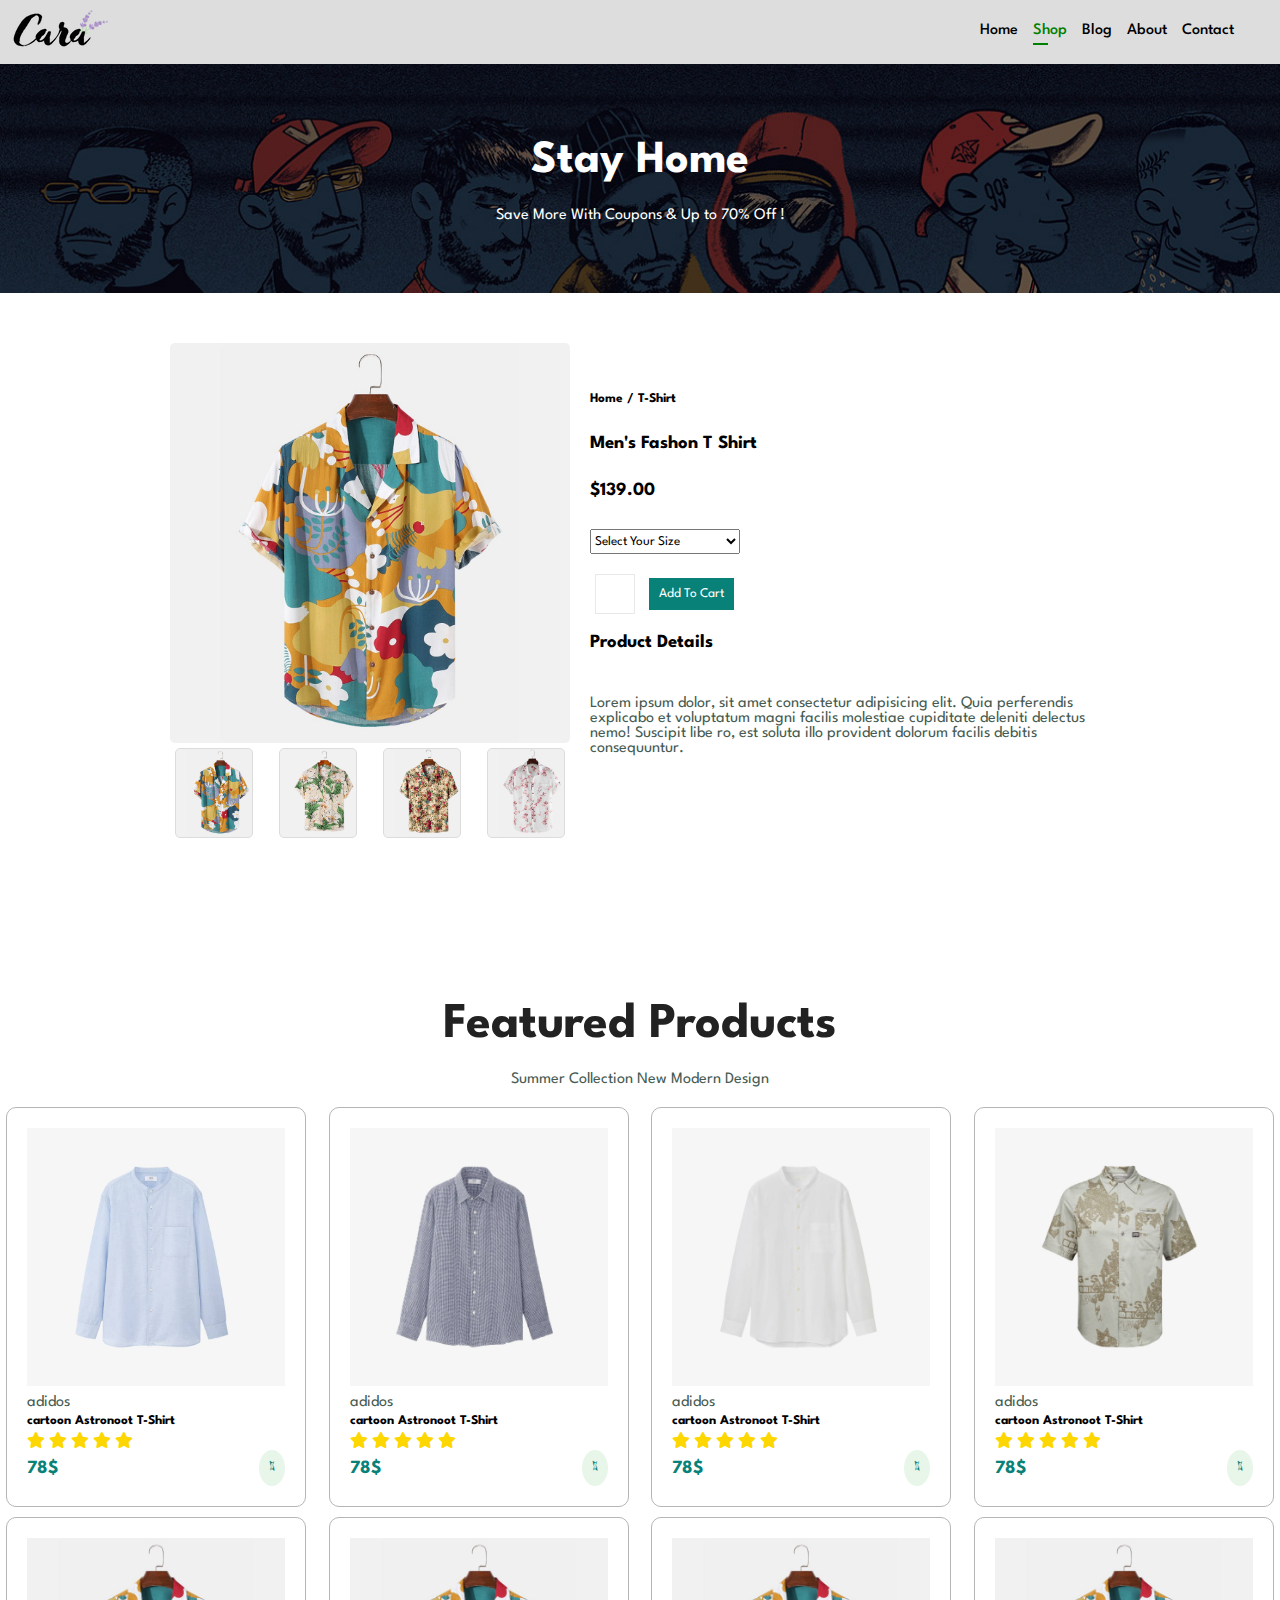
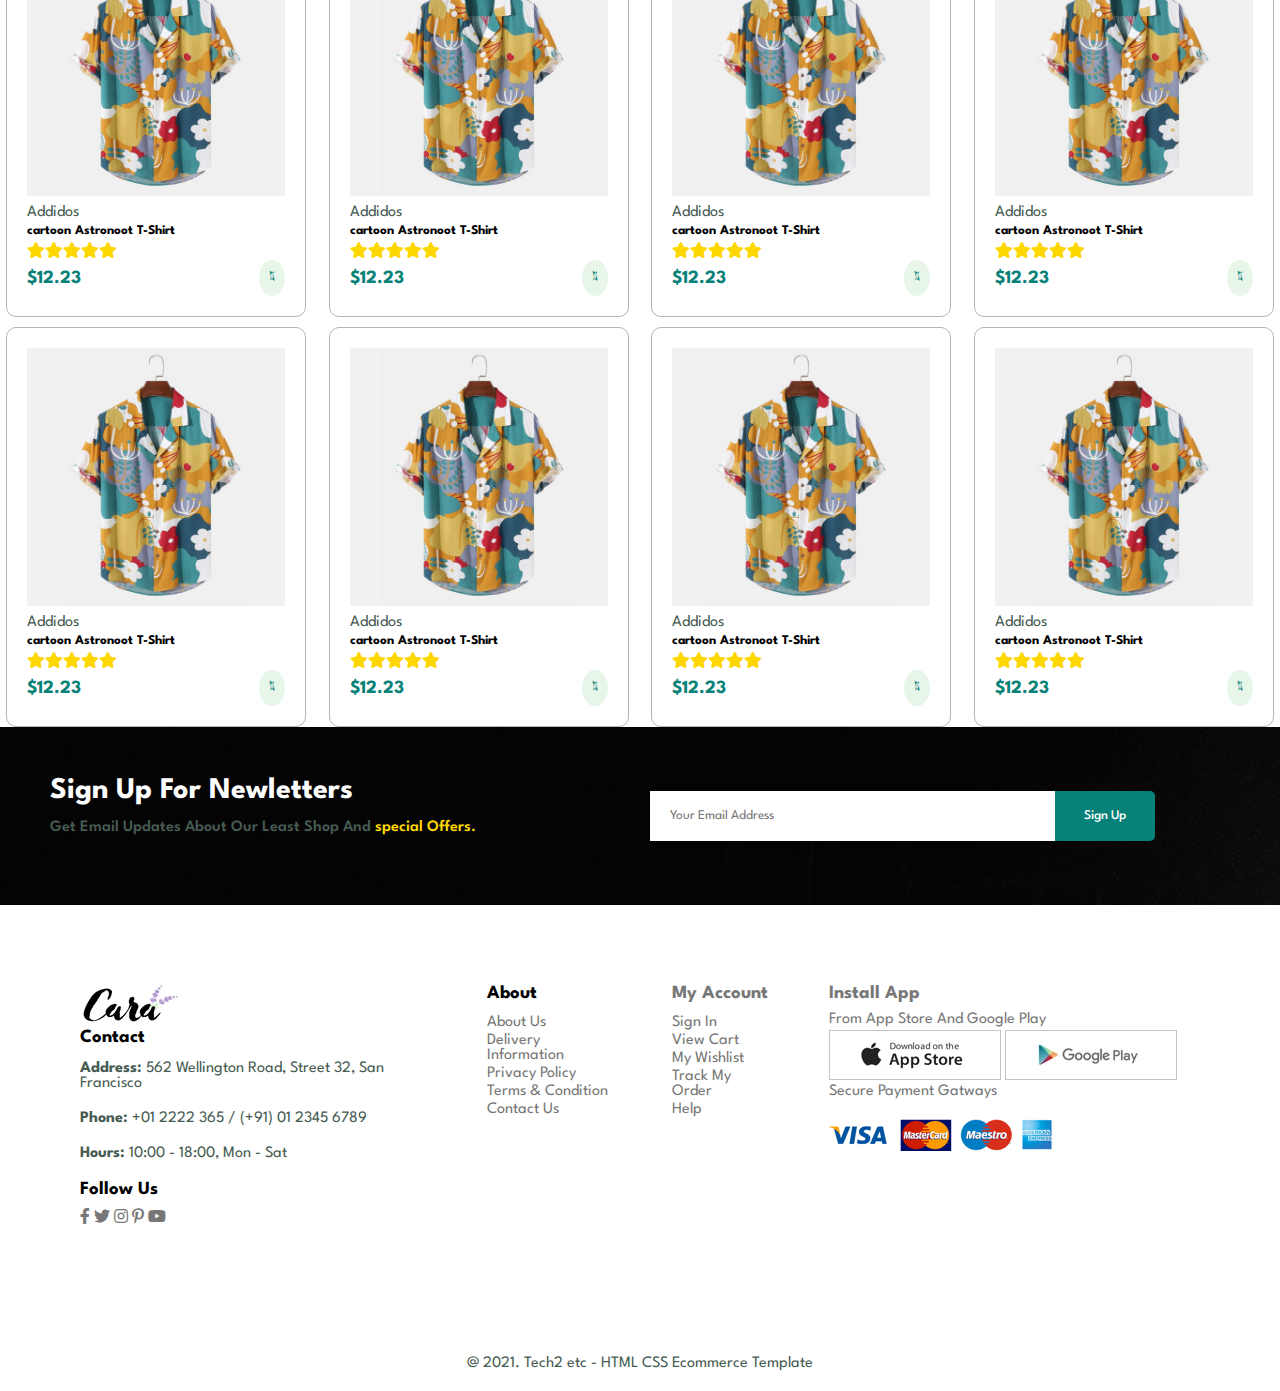
<file: product.html>
<!DOCTYPE html>
<html lang="en">

    <head>
        <meta charset="UTF-8">
        <meta http-equiv="X-UA-Compatible" content="IE=edge">
        <meta name="viewport" content="width=device-width, initial-scale=1.0">
        <title>Tech2etc Ecommerce Tutorial</title>
        <link rel="stylesheet" href="https://pro.fontawesome.com/releases/v5.10.0/css/all.css" />

        <link rel="stylesheet" href="style.css">
    </head>

    <body>
        <header>
            <a href="home.html"><img src="img/logo.png"/></a>
            <nav>
                <div class="mobile-options">
                    <div></div>
                    <div></div>
                    <div></div>
                </div>
                <ul>
                    <li><a href="index.html">Home</a></li>
                    <li><a  class="active" href="shop.html">Shop</a></li>
                    <li><a href="blog.html">Blog</a></li>
                    <li><a href="about.html">About</a></li>
                    <li><a href="contact.html">Contact</a></li>
                <li><a href="cart.html"><i class="far fa-shopping-bag"></i></a></li>
                </ul>
            <nav>
        </header>

        <div class="shop banner">
            <h2>Stay Home</h2>
            <p>Save More With Coupons & Up to 70% Off !</p>
        </div>


        <div class="shop product-Cart">
            <div class="shop Gallary">
                <div class="shop mainImage">
                </div>
                <div class="shop secoundryImages">
                    <div></div>
                    <div></div>
                    <div></div>
                    <div></div>                   
                </div>
            </div>

            <div class="shop Product Info">
                <h5>Home / T-Shirt</h5>
                <h3>Men's Fashon T Shirt</h3>
                <h3>$139.00</h3>
                <select>
                    <option disabled selected>Select Your Size</option>
                    <option>2</option>
                    <option>3</option>
                    <option>4</option>
                </select>
                <div class="itemNumbers">
                    <input class="productItemNumbers" type="text"/> 
                    <input type="button" value="Add To Cart"/>
                </div>

                <h3>Product Details</h3>
                <p class="shop productDetailsInfo">Lorem ipsum dolor, sit amet consectetur adipisicing elit. 
                    Quia perferendis explicabo et voluptatum magni facilis 
                    molestiae cupiditate deleniti delectus nemo! Suscipit libe
                    ro, est soluta illo provident dolorum facilis debitis consequuntur.</p>
            </div>
        </div>

        <div class="new-Arrivals">
            <div class="intro">
                <h1>Featured Products</h1>
                <p>Summer Collection New Modern Design</p>
            </div>

            <div class="products">
                <div class="product">
                    <img src="img/products/n1.jpg">
                    <div class="product-Details">
                        <p>adidos</p>
                        <h5>cartoon Astronoot T-Shirt</h5>
                        <div>
                            <i class="fas fa-star"></i>
                            <i class="fas fa-star"></i>
                            <i class="fas fa-star"></i>
                            <i class="fas fa-star"></i>
                            <i class="fas fa-star"></i>
                        </div>
                        <div class="priceAndShopping">
                            <h3>78$</h3>
                            <a href=""><i class="fal fa-shopping-cart"></i></a>
                        </div>
                    </div>
                </div>

                <div class="product">
                    <img src="img/products/n2.jpg">
                    <div class="product-Details">
                        <p>adidos</p>
                        <h5>cartoon Astronoot T-Shirt</h5>
                        <div>
                            <i class="fas fa-star"></i>
                            <i class="fas fa-star"></i>
                            <i class="fas fa-star"></i>
                            <i class="fas fa-star"></i>
                            <i class="fas fa-star"></i>
                        </div>
                        <div class="priceAndShopping">
                            <h3>78$</h3>
                            <a href=""><i class="fal fa-shopping-cart"></i></a>
                        </div>
                    </div>
                </div>

                <div class="product" id="click">
                    <img src="img/products/n3.jpg">
                    <div class="product-Details">
                        <p>adidos</p>
                        <h5>cartoon Astronoot T-Shirt</h5>
                        <div>
                            <i class="fas fa-star"></i>
                            <i class="fas fa-star"></i>
                            <i class="fas fa-star"></i>
                            <i class="fas fa-star"></i>
                            <i class="fas fa-star"></i>
                        </div>
                        <div class="priceAndShopping">
                            <h3>78$</h3>
                            <a href=""><i class="fal fa-shopping-cart"></i></a>
                        </div>
                    </div>
                </div>

                <div class="product">
                    <img src="img/products/n4.jpg">
                    <div class="product-Details">
                        <p>adidos</p>
                        <h5>cartoon Astronoot T-Shirt</h5>
                        <div>
                            <i class="fas fa-star"></i>
                            <i class="fas fa-star"></i>
                            <i class="fas fa-star"></i>
                            <i class="fas fa-star"></i>
                            <i class="fas fa-star"></i>
                        </div>
                        <div class="priceAndShopping">
                            <h3>78$</h3>
                            <a href=""><i class="fal fa-shopping-cart"></i></a>
                        </div>
                    </div>
                </div>
         </div>
        </div>



        <div class="bannserT">
            <div>
                <h3> Sign Up For Newletters</h3>
                <p>Get Email Updates About Our Least Shop And <span>special Offers.</span></p>
            </div>
            <div>
                <input type="text" placeholder="Your Email Address" fdprocessedid="31hdp2g">
                <input type="submit" value="Sign Up" fdprocessedid="dz4xxa">
            </div>
            
        </div>
        <footer>
            <div class="col">
                <a href=""><img src="img/logo.png"/></a>
                <h3>Contact</h3>
                <p><strong>Address: </strong>562 Wellington Road, Street 32, San Francisco</p>
                <p><strong>Phone:</strong> +01 2222 365 / (+91) 01 2345 6789</p>
                <p><strong>Hours: </strong>10:00 - 18:00, Mon - Sat</p>
                <h3>Follow Us</h3>
                <div class="social-Icons">

                    <a href="https://www.facebook.com"><i class="fab fa-facebook-f"></i></a>
                    <a href="https://www.twitter.com"><i class="fab fa-twitter"></i></a>
                    <a href="https://www.instagram.com"><i class="fab fa-instagram"></i></a>
                    <a href="https://pinterest.com"><i class="fab fa-pinterest-p"></i></a>
                    <a href="https://youtube.com"><i class="fab fa-youtube"></i></a>
                    
                </div>
            </div>

            <div class="col">
                <h3>About</h3>
                <a href="">About Us</a>
                <a href="">Delivery Information</a>
                <a href="">Privacy Policy</a>
                <a href="">Terms & Condition</a>
                <a href="">Contact Us</a>
            </div>

            
            <div class="col">
               <a href=""> <h3>My Account</h3></a>
                <a href="">Sign In</a>
                <a href="">View Cart</a>
                <a href="">My Wishlist</a>
                <a href="">Track My Order</a>
                <a href="">Help</a>
            </div>

            
            <div class="col last">
                <div class="rowL">
                    <a href=""><h3>Install App</h3></a>
                    <a href="">From App Store And Google Play</a>
                </div>
                <div class="rowL">
                    <div>
                        <a href=""><img src="img/pay/app.jpg"/></a>
                        <a href><img src="img/pay/play.jpg"/></a>
                    </div>
                    <a>Secure Payment Gatways</a>
                    <img class="payments" src="img/pay/pay.png"/>
                </div>
            </div>
        </footer>
        <p class="finally">&#64; 2021. Tech2 etc - HTML CSS Ecommerce Template</p> 
               <script src="script.js">
               </script>
    </body>


</html>
</file>
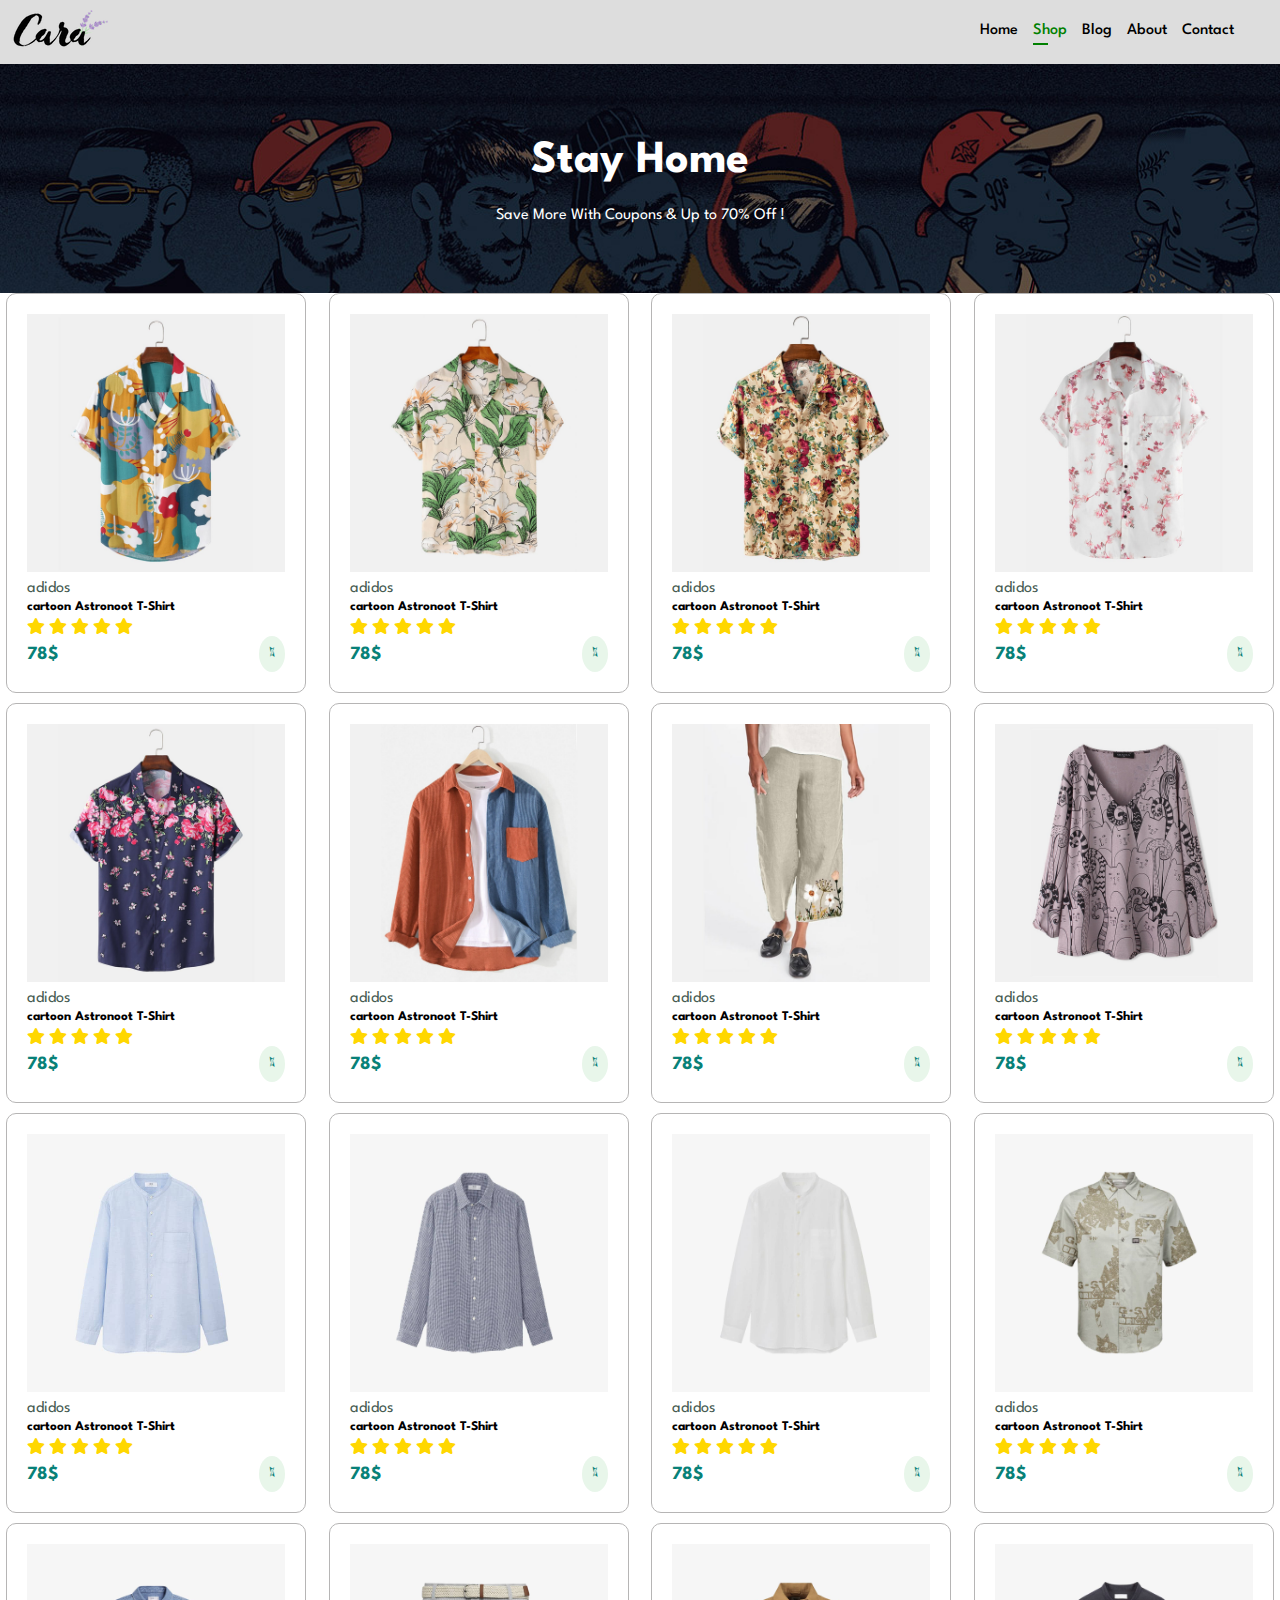
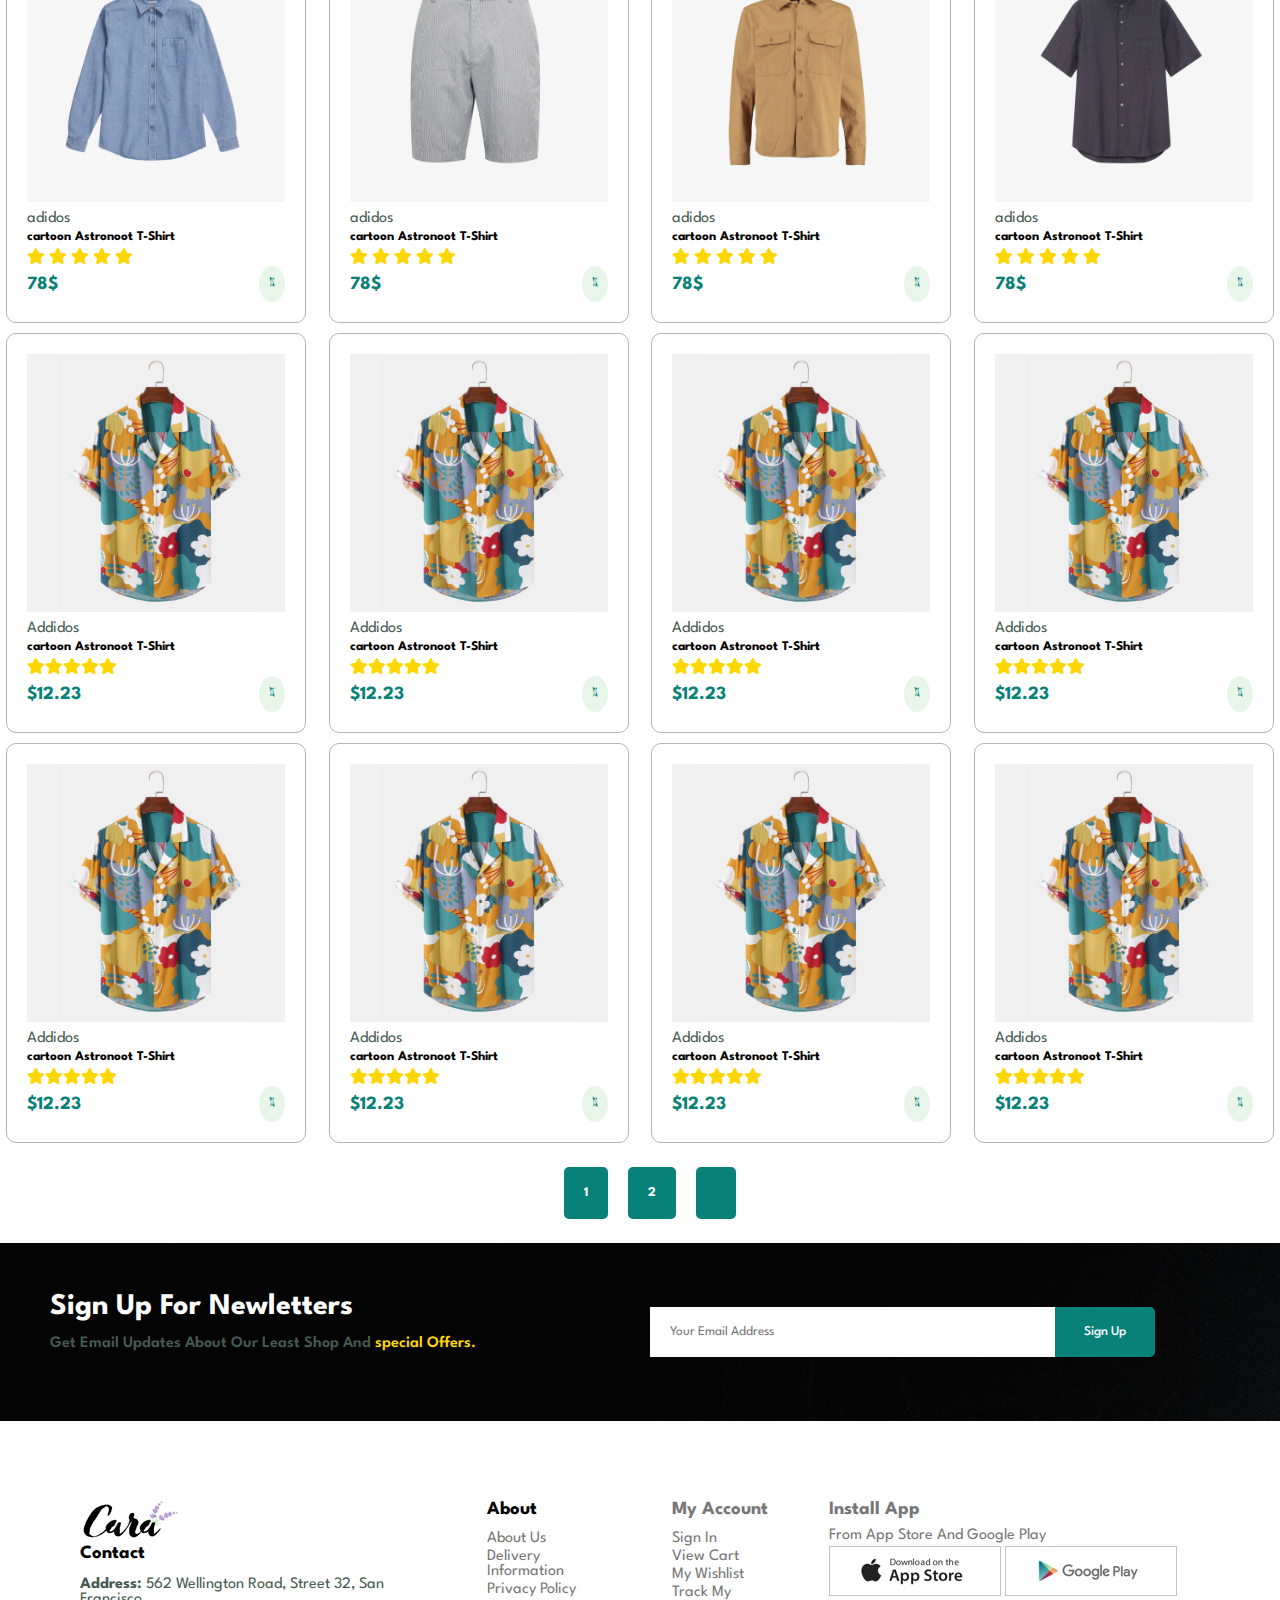
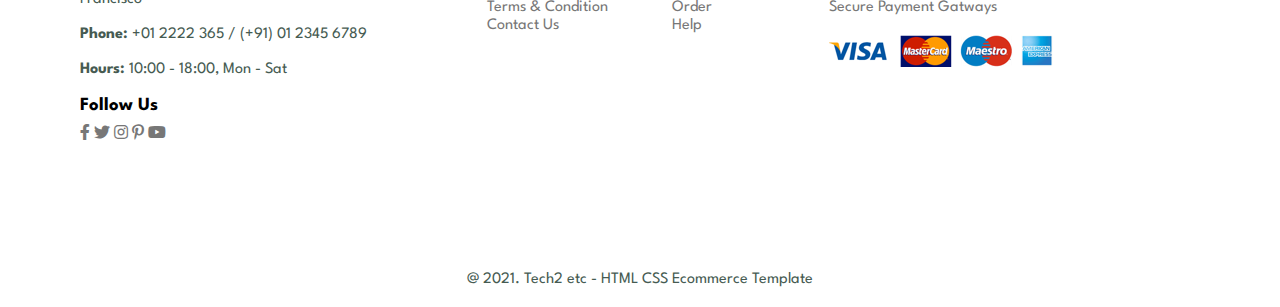
<file: shop.html>
<!DOCTYPE html>
<html lang="en">

    <head>
        <meta charset="UTF-8">
        <meta http-equiv="X-UA-Compatible" content="IE=edge">
        <meta name="viewport" content="width=device-width, initial-scale=1.0">
        <title>Tech2etc Ecommerce Tutorial</title>
        <link rel="stylesheet" href="https://pro.fontawesome.com/releases/v5.10.0/css/all.css" />

        <link rel="stylesheet" href="style.css">
    </head>

    <body>
        <header>
            <a href="home.html"><img src="img/logo.png"/></a>
            <nav>
                <div class="mobile-options">
                    <div></div>
                    <div></div>
                    <div></div>
                </div>
                <ul>
                    <li><a href="index.html">Home</a></li>
                    <li><a  class="active" href="shop.html">Shop</a></li>
                    <li><a href="blog.html">Blog</a></li>
                    <li><a href="about.html">About</a></li>
                    <li><a href="contact.html">Contact</a></li>
                <li><a href="cart.html"><i class="far fa-shopping-bag"></i></a></li>
                </ul>
            <nav>
        </header>

        <div class="shop banner">
            <h2>Stay Home</h2>
            <p>Save More With Coupons & Up to 70% Off !</p>
        </div>


        <div class="products">
            <div class="product">
                <img src="img/products/f1.jpg"/>
                <div class="product-Details">
                    <p>adidos</p>
                    <h5>cartoon Astronoot T-Shirt</h5>
                    <div>
                        <i class="fas fa-star"></i>
                        <i class="fas fa-star"></i>
                        <i class="fas fa-star"></i>
                        <i class="fas fa-star"></i>
                        <i class="fas fa-star"></i>
                    </div>
                    <div class="priceAndShopping">
                        <h3>78$</h3>
                        <a href=""><i class="fal fa-shopping-cart"></i></a>
                    </div>
                </div>
            </div>

            <div class="product">
                <img src="img/products/f2.jpg"/>
                <div class="product-Details">
                    <p>adidos</p>
                    <h5>cartoon Astronoot T-Shirt</h5>
                    <div>
                        <i class="fas fa-star"></i>
                        <i class="fas fa-star"></i>
                        <i class="fas fa-star"></i>
                        <i class="fas fa-star"></i>
                        <i class="fas fa-star"></i>
                    </div>
                    <div class="priceAndShopping">
                        <h3>78$</h3>
                        <a href=""><i class="fal fa-shopping-cart"></i></a>
                    </div>
                </div>
            </div>

            <div class="product">
                <img src="img/products/f3.jpg"/>
                <div class="product-Details">
                    <p>adidos</p>
                    <h5>cartoon Astronoot T-Shirt</h5>
                    <div>
                        <i class="fas fa-star"></i>
                        <i class="fas fa-star"></i>
                        <i class="fas fa-star"></i>
                        <i class="fas fa-star"></i>
                        <i class="fas fa-star"></i>
                    </div>
                    <div class="priceAndShopping">
                        <h3>78$</h3>
                        <a href=""><i class="fal fa-shopping-cart"></i></a>
                    </div>
                </div>
            </div>

            <div class="product">
                <img src="img/products/f4.jpg"/>
                <div class="product-Details">
                    <p>adidos</p>
                    <h5>cartoon Astronoot T-Shirt</h5>
                    <div>
                        <i class="fas fa-star"></i>
                        <i class="fas fa-star"></i>
                        <i class="fas fa-star"></i>
                        <i class="fas fa-star"></i>
                        <i class="fas fa-star"></i>
                    </div>
                    <div class="priceAndShopping">
                        <h3>78$</h3>
                        <a href=""><i class="fal fa-shopping-cart"></i></a>
                    </div>
                </div>
            </div>

            <div class="product">
                <img src="img/products/f5.jpg"/>
                <div class="product-Details">
                    <p>adidos</p>
                    <h5>cartoon Astronoot T-Shirt</h5>
                    <div>
                        <i class="fas fa-star"></i>
                        <i class="fas fa-star"></i>
                        <i class="fas fa-star"></i>
                        <i class="fas fa-star"></i>
                        <i class="fas fa-star"></i>
                    </div>
                    <div class="priceAndShopping">
                        <h3>78$</h3>
                        <a href=""><i class="fal fa-shopping-cart"></i></a>
                    </div>
                </div>
            </div>

            <div class="product">
                <img src="img/products/f6.jpg"/>
                <div class="product-Details">
                    <p>adidos</p>
                    <h5>cartoon Astronoot T-Shirt</h5>
                    <div>
                        <i class="fas fa-star"></i>
                        <i class="fas fa-star"></i>
                        <i class="fas fa-star"></i>
                        <i class="fas fa-star"></i>
                        <i class="fas fa-star"></i>
                    </div>
                    <div class="priceAndShopping">
                        <h3>78$</h3>
                        <a href=""><i class="fal fa-shopping-cart"></i></a>
                    </div>
                </div>
            </div>

            <div class="product">
                <img src="img/products/f7.jpg"/>
                <div class="product-Details">
                    <p>adidos</p>
                    <h5>cartoon Astronoot T-Shirt</h5>
                    <div>
                        <i class="fas fa-star"></i>
                        <i class="fas fa-star"></i>
                        <i class="fas fa-star"></i>
                        <i class="fas fa-star"></i>
                        <i class="fas fa-star"></i>
                    </div>
                     <div class="priceAndShopping">
                        <h3>78$</h3>
                        <a href=""><i class="fal fa-shopping-cart"></i></a>
                    </div>
                </div>
            </div>

            <div class="product">
                <img src="img/products/f8.jpg"/>
                <div class="product-Details">
                    <p>adidos</p>
                    <h5>cartoon Astronoot T-Shirt</h5>
                    <div>
                        <i class="fas fa-star"></i>
                        <i class="fas fa-star"></i>
                        <i class="fas fa-star"></i>
                        <i class="fas fa-star"></i>
                        <i class="fas fa-star"></i>
                    </div>
                    <div class="priceAndShopping">
                        <h3>78$</h3>
                        <a href=""><i class="fal fa-shopping-cart"></i></a>
                    </div>
                </div>
            </div>
            <div class="product">
                <img src="img/products/n1.jpg"/>
                <div class="product-Details">
                    <p>adidos</p>
                    <h5>cartoon Astronoot T-Shirt</h5>
                    <div>
                        <i class="fas fa-star"></i>
                        <i class="fas fa-star"></i>
                        <i class="fas fa-star"></i>
                        <i class="fas fa-star"></i>
                        <i class="fas fa-star"></i>
                    </div>
                    <div class="priceAndShopping">
                        <h3>78$</h3>
                        <a href=""><i class="fal fa-shopping-cart"></i></a>
                    </div>
                </div>
            </div>
            <div class="product">
                <img src="img/products/n2.jpg"/>
                <div class="product-Details">
                    <p>adidos</p>
                    <h5>cartoon Astronoot T-Shirt</h5>
                    <div>
                        <i class="fas fa-star"></i>
                        <i class="fas fa-star"></i>
                        <i class="fas fa-star"></i>
                        <i class="fas fa-star"></i>
                        <i class="fas fa-star"></i>
                    </div>
                    <div class="priceAndShopping">
                        <h3>78$</h3>
                        <a href=""><i class="fal fa-shopping-cart"></i></a>
                    </div>
                </div>
            </div>
            <div class="product">
                <img src="img/products/n3.jpg"/>
                <div class="product-Details">
                    <p>adidos</p>
                    <h5>cartoon Astronoot T-Shirt</h5>
                    <div>
                        <i class="fas fa-star"></i>
                        <i class="fas fa-star"></i>
                        <i class="fas fa-star"></i>
                        <i class="fas fa-star"></i>
                        <i class="fas fa-star"></i>
                    </div>
                    <div class="priceAndShopping">
                        <h3>78$</h3>
                        <a href=""><i class="fal fa-shopping-cart"></i></a>
                    </div>
                </div>
            </div>
            <div class="product">
                <img src="img/products/n4.jpg"/>
                <div class="product-Details">
                    <p>adidos</p>
                    <h5>cartoon Astronoot T-Shirt</h5>
                    <div>
                        <i class="fas fa-star"></i>
                        <i class="fas fa-star"></i>
                        <i class="fas fa-star"></i>
                        <i class="fas fa-star"></i>
                        <i class="fas fa-star"></i>
                    </div>
                    <div class="priceAndShopping">
                        <h3>78$</h3>
                        <a href=""><i class="fal fa-shopping-cart"></i></a>
                    </div>
                </div>
            </div>
            <div class="product">
                <img src="img/products/n5.jpg"/>
                <div class="product-Details">
                    <p>adidos</p>
                    <h5>cartoon Astronoot T-Shirt</h5>
                    <div>
                        <i class="fas fa-star"></i>
                        <i class="fas fa-star"></i>
                        <i class="fas fa-star"></i>
                        <i class="fas fa-star"></i>
                        <i class="fas fa-star"></i>
                    </div>
                    <div class="priceAndShopping">
                        <h3>78$</h3>
                        <a href=""><i class="fal fa-shopping-cart"></i></a>
                    </div>
                </div>
            </div>
            <div class="product">
                <img src="img/products/n6.jpg"/>
                <div class="product-Details">
                    <p>adidos</p>
                    <h5>cartoon Astronoot T-Shirt</h5>
                    <div>
                        <i class="fas fa-star"></i>
                        <i class="fas fa-star"></i>
                        <i class="fas fa-star"></i>
                        <i class="fas fa-star"></i>
                        <i class="fas fa-star"></i>
                    </div>
                    <div class="priceAndShopping">
                        <h3>78$</h3>
                        <a href=""><i class="fal fa-shopping-cart"></i></a>
                    </div>
                </div>
            </div>
            <div class="product">
                <img src="img/products/n7.jpg"/>
                <div class="product-Details">
                    <p>adidos</p>
                    <h5>cartoon Astronoot T-Shirt</h5>
                    <div>
                        <i class="fas fa-star"></i>
                        <i class="fas fa-star"></i>
                        <i class="fas fa-star"></i>
                        <i class="fas fa-star"></i>
                        <i class="fas fa-star"></i>
                    </div>
                    <div class="priceAndShopping">
                        <h3>78$</h3>
                        <a href=""><i class="fal fa-shopping-cart"></i></a>
                    </div>
                </div>
            </div>
            <div class="product">
                <img src="img/products/n8.jpg"/>
                <div class="product-Details">
                    <p>adidos</p>
                    <h5>cartoon Astronoot T-Shirt</h5>
                    <div>
                        <i class="fas fa-star"></i>
                        <i class="fas fa-star"></i>
                        <i class="fas fa-star"></i>
                        <i class="fas fa-star"></i>
                        <i class="fas fa-star"></i>
                    </div>
                    <div class="priceAndShopping">
                        <h3>78$</h3>
                        <a href=""><i class="fal fa-shopping-cart"></i></a>
                    </div>
                </div>
            </div>
        </div>

        <div class="shop ProductPages">
           <button>1</button>
           <button>2</button>
           <button><i class="fal fa-arrow-alt-right"></i></button>
        </div>
        <div class="bannserT">
            <div>
                <h3> Sign Up For Newletters</h3>
                <p>Get Email Updates About Our Least Shop And <span>special Offers.</span></p>
            </div>
            <div>
                <input type="text" placeholder="Your Email Address" >
                <input type="submit" value="Sign Up" >
            </div>
            
        </div>
        <footer>
            <div class="col">
                <a href=""><img src="img/logo.png"/></a>
                <h3>Contact</h3>
                <p><strong>Address: </strong>562 Wellington Road, Street 32, San Francisco</p>
                <p><strong>Phone:</strong> +01 2222 365 / (+91) 01 2345 6789</p>
                <p><strong>Hours: </strong>10:00 - 18:00, Mon - Sat</p>
                <h3>Follow Us</h3>
                <div class="social-Icons">

                    <a href="https://www.facebook.com"><i class="fab fa-facebook-f"></i></a>
                    <a href="https://www.twitter.com"><i class="fab fa-twitter"></i></a>
                    <a href="https://www.instagram.com"><i class="fab fa-instagram"></i></a>
                    <a href="https://pinterest.com"><i class="fab fa-pinterest-p"></i></a>
                    <a href="https://youtube.com"><i class="fab fa-youtube"></i></a>
                    
                </div>
            </div>

            <div class="col">
                <h3>About</h3>
                <a href="">About Us</a>
                <a href="">Delivery Information</a>
                <a href="">Privacy Policy</a>
                <a href="">Terms & Condition</a>
                <a href="">Contact Us</a>
            </div>

            
            <div class="col">
               <a href=""> <h3>My Account</h3></a>
                <a href="">Sign In</a>
                <a href="">View Cart</a>
                <a href="">My Wishlist</a>
                <a href="">Track My Order</a>
                <a href="">Help</a>
            </div>

            
            <div class="col last">
                <div class="rowL">
                    <a href=""><h3>Install App</h3></a>
                    <a href="">From App Store And Google Play</a>
                </div>
                <div class="rowL">
                    <div>
                        <a href=""><img src="img/pay/app.jpg"/></a>
                        <a href><img src="img/pay/play.jpg"/></a>
                    </div>
                    <a>Secure Payment Gatways</a>
                    <img class="payments" src="img/pay/pay.png"/>
                </div>
            </div>
        </footer>
        <p class="finally">&#64; 2021. Tech2 etc - HTML CSS Ecommerce Template</p>        <script src="script.js"></script>
    </body>

</html>
</file>
<file: style.css>
@import url("https://fonts.googleapis.com/css2?family=Spartan:wght@100;200;300;400;500;600;700;800;900&display=swap");
* {
  margin: 0;
  padding: 0;
  box-sizing: border-box;
  font-family: "Spartan", sans-serif;
}
a {
  text-decoration: none;
  color:black;
}
html {
  scroll-behavior: smooth;
}
/* Global Styles */

h1 {
  font-size: 50px;
  line-height: 64px;
  color: #222;
}

h2 {
  font-size: 46px;
  line-height: 54px;
  color: #222;
}

h4 {
  font-size: 20px;
  color: #222;
}

h6 {
  font-weight: 700;
  font-size: 12px;
}

p {
  font-size: 16px;
  color: #465b52;
  margin: 15px 0 20px 0;
}

.section-p1 {
  padding: 40px 80px;
}

.section-m1 {
  margin: 40px 0;
}

body {
  width: 100%;
}



/*header*/

 ul {
  list-style: none;
 display: flex;

 }
 ul li {
  position:relative;

 }
 ul li a {
  text-decoration: none;
  padding:5px;
  color:black;
  font-weight: 500;;
  margin-left:5px;
  transition:0.3s ease;
 }
 ul li a.active::after,
 ul li a:hover::after {
  content:"";
  width:30%;
  height:2px;
  background-color: green;
  position: absolute;
  left:10px;
  bottom:-4px;
 }
 ul li a:hover,
 ul li a.active {
  color:green;
 }
header {
  display: flex;
  align-items: center;
  justify-content: space-between;
  background-color: #ddd;
  padding:10px;
  z-index: 999;
  top:0;
  left:0;
  position:sticky;
}
nav {
  display: flex;
  align-items: center;
}
.card {
  border:none;
  outline: none;
 padding:5px;
 margin-top:-3px;
}



/*section*/
section {
  position:relative;
  height: 600px;
 padding:20px;
background-image: url("img/hero4.png");
background-size: cover; 
}
section .col h1{
  width:100%;
}
section .col {
  top:50%;
  left:10%;
  transform: translateY(-50%);
  position:absolute;
  display: flex;
  flex-wrap: wrap;
  align-content:space-around ;
  
}
section .col a {
  color:green;
background-image: url(img/button.png);
padding:14px 80px 14px 65px;
background-repeat: no-repeat;
cursor: pointer;
font-weight: 700;
font-size: 15px;
}
section .col h1,
section .col a{
  padding-top:10px;
}
section .col h1:nth-child(3) {
  color:green;
}
.features {
  display: flex;
  width:100%;
}
.features .feature {
  display: flex;
  justify-content: center;
  background-color: whitesmoke;
  align-items: center;
  flex-wrap: wrap;
  text-align: center;
  width:calc((100% /6) - 40px);
  height: fit-content;
  padding: 30px;
 border:1px solid #d6d0d0;
  margin:20px;
}
.features .feature h6 {
  margin-top:10px;
}
.features  .feature h6{
  padding:5px;
  font-size: 10px;
  border-radius: 4px;
}
.features .f1 h6 {
  background-color: orangered;
}
.features .f2 h6 {
  background-color: green;
}
.features .f3 h6 {
  background-color: blue;
}
.features .f4 h6 {
  background-color: yellow;
}
.features .f5 h6 {
  background-color: yellowgreen;
}
.features .f6 h6 {
  background-color: blueviolet;
}

/*Featured Products*/
.shop.products {
  padding:50px 20px 20px 50px;
}
.products {
  display: flex;
  flex-wrap: wrap;
  justify-content: space-around;
  gap:10px 10px;
  position:relative;  
}
 .intro {
  text-align: center;
}
.product {
  min-width:calc((100% /4) - 20px);
  max-width:calc((100% /4) - 20px);
  border-radius: 10px;
  height: fit-content;
  width: fit-content;
  padding:20px;
  border:1px solid rgb(182, 181, 181);

}
 .product img{
width:100%
}
.product-Details p,
.product-Details h3,
.product-Details h5 {
  margin-top:5px;
  margin-bottom:5px;
}
.product-Details i {
color: gold;
}
.priceAndShopping {
  display: flex;
  justify-content: space-between;
  align-items: center;
}
.priceAndShopping i {
  color: #088178;
  background-color: #e8f6ea;
  padding:10px;
  border-radius: 50%;
}
.priceAndShopping h3 {
  color:#088178
}


/*banner */
.banner {
  text-align: center;
  background-image: url(img/banner/b2.jpg);
  background-size:cover;
  padding:50px;
  color:white;
}
.banner h2 {
  margin-top:20px;
  margin-bottom: 20px;
  color:white
}
.banner h2 span {
  color:#088178;
}
.banner button {
  padding:10px;
  outline: none;
  border: none;
  border-radius: 5px;
  transition:0.3s ease;
}
.banner button:hover {
  background-color: #088178;
}
.shop.banner {
  background-image: url(img/banner/b1.jpg);

}
.shop.banner p {
  color:white;
}

/*banner container */
.banner-container .row {
  margin:0;
 }
.row {
  margin-top:20px;
  background-color: #088178;
  padding:20px;
  position:relative;
  display: flex;
  justify-content: space-evenly;
}
.row .col {
  width:calc(45% - 10px);
  height:400px;
  background-color: orangered;
  display: flex;
  flex-direction: column;
  justify-content: center;
  flex-wrap: wrap;
  align-items: flex-start;
  padding:25px;
}
 .row .col p,
  .row .col h3 {
  color:white;
}
.row .col h3 {
  font-size:30px;
}
.row .col button {
  padding:10px;
  background-color: transparent;
  outline: none;
  border:none;
  border-radius: 5px;
  color:white;
  cursor: pointer;
  font-weight: 500;
  transition:0.3s;
  border:1px solid gray;
}
.row:first-child .col:first-child,
.row:first-child .col:nth-child(2) {
 background-image: url(img/banner/b17.jpg);
 background-repeat: no-repeat;
 background-size: cover;
}
.row .col button:hover {
  background-color: #088178;
}
.row:first-child .col:last-child {
  background-image: url(img/banner/b10.jpg);
 }

 .row:nth-child(2) .col {
  width:calc((100% /3 ) - 20px);
  height: 300px;
  text-align: center;
 }
 .row:nth-child(2) .col:first-child {
  background-image: url(img/banner/b7.jpg);
  background-size: cover;
  background-repeat: no-repeat;
 }
 .row:nth-child(2) .col:nth-child(2) {
  background-image: url(img/banner/b4.jpg);
  background-size: cover;
  background-repeat: no-repeat;
 }
.row:nth-child(2) .col p,
.row:nth-child(2) .col h2{
  text-align: center;

}
 .row:nth-child(2) .col h2 {
  color:white;
  font-size: 30px;;
 }
 .row:nth-child(2) .col p {
  color:#ec4553;
  font-weight: 900;
 }
 .row:nth-child(2) .col:nth-child(2) h2 {
 font-size:20px;
 }
 .row:nth-child(2) .col:nth-child(3) {
  background-image: url(img/banner/b18.jpg);
  background-size: cover;
  background-repeat: no-repeat;
 }

 /*bannserT*/
.bannserT {
  background-image: url("img/banner/b20.jpg");
  background-size: cover;
  background-repeat: no-repeat;
  display: flex;
  justify-content: space-between;
  align-items: center;
  padding:50px;
}
.bannserT div {
  width:calc(50% - 10px);
}
.bannserT div:nth-child(2) [type="text"] {
  height: 50px;
  width: 70%;
  border:none;
  margin:0;
  outline:none
}
.bannserT div:nth-child(2) [type="text"]::placeholder {
  padding:20px;
}
.bannserT div:nth-child(2) [type="submit"] {
  font-weight: 500;
  padding:10px;
  margin:0;
  height:50px;
  margin-left:-5px;
  border:none;
  background-color: #088178;
  color:white;
  width:100px;
  border-top-right-radius:5px;
  border-bottom-right-radius:5px;
}
.bannserT h3 {
  color:white;
  font-size: 30px;
}
.bannserT  p {
  font-weight: 600;
}
.bannserT span {
  color :gold;
  font-weight: 600;
}

/*Footer */

footer {
  padding:50px;
  margin-bottom:50px;
  display:flex;

}
footer .col {
  padding:30px;
}
footer .col a {
  color:#777;
}
footer .col h3{
margin-bottom: 10px;
}
.social-Icons i:hover {
color: #088178;
}
footer .col:not(:first-child) {
display: flex;
flex-wrap: wrap;
flex-direction: column;
row-gap: 3px;
}
footer .col:not(:first-child) p {
  text-align: center;
}
footer .last {
display: flex;
flex-wrap: wrap;
}
footer .last div {
  width:100%;
}
.finally {
  text-align: center;
}
.payments {
  margin-top: 20px;;
}
.rowL div img {
 border:1px solid #c5c4c4;
}


/*responsive Design */
@media (max-width:799px) {


  /*header and nav*/
  nav ul{
    border-radius: 5px;
    display: flex;
    flex-wrap: wrap;
    background-color: #ec4553;
    flex-direction: column;
    width:130px;
    padding-top:5px;
    padding-bottom:5px;
    text-align: center;
    position:absolute;
    right:25px;
    top:45px;
    height: fit-content;
  }
  ul li {
    padding-bottom: 10px;
  }
  nav ul li:hover {
   background-color:green;
   color:black;


  }
  nav ul li a.active {
    color:black;
  }
  nav ul li a.active::after {
    width:0;
  }
  nav  ul li a:hover::after,
  ul li a.active:hover::after{
    width:0%;
  }
  nav ul li a:hover {
    color:black;
  }
.mobile-options {
  width:50px;
  height:20px;
  background-color: transparent;
  position:relative;
  display: flex;
  flex-wrap: wrap;
}
.mobile-options div {
width:30px;
height: 3px;
background-color: black;
}

/*section*/
section {
  background-size:100%;
  background-repeat: no-repeat;
  height: 400px;
}
section .col h1:nth-child(3) {
  font-size:30px;
  margin-top:-25px;
}
section .col h1:nth-child(2) {
  font-size:30px;
  margin-top:-15px;
}
section .col h3 {
  font-size:25px;
}
section .col p {
  font-size:13px;
  margin-top:0px;
}


/*Featured Products */
.products .product {
  min-width:calc((100% / 2) - 20px);
  max-width:calc((100% / 2) - 20px);
}
.features {
  margin:0;
flex-wrap: wrap;

}
.features .feature {
  width:calc((100% /3) - 40px);
}
}

/*Shop*/
.shop.ProductPages {
  height: 100px;
  display: flex;
  justify-content: center;
  align-items: center;
}
.shop.ProductPages button {
  padding:20px;
  background-color: #088178;
  border:none;
  margin-left:20px;
  font-weight: bold;
  color:white;
  border-radius: 5px;
}

.shop.product-Cart {
  padding:50px;
  height:700px;
  display: flex;
  justify-content:center;
}
.shop.Gallary {
  width:400px;
  height:500px;
  position: relative;
}
.shop.mainImage {
  width:100%;
  height: 80%;
  position: relative;
  display: flex;
  background-image: url(img/products/f1.jpg);
  background-size: cover;
  background-repeat: no-repeat;
  border-radius: 5px;
  
}
.shop.secoundryImages {
  position: relative;
  width:100%;
  display: flex;
  justify-content: space-between;
  align-items: flex-end;
  padding:5px;

  /* gap: 5px 5px; */
}
.shop.secoundryImages div {
  border-radius: 5px;
  top:0;
  width: calc(25% - 20px);
  height: 90px;
  background-size: cover;
  background-repeat: no-repeat;
  border:1px solid rgb(220, 220, 220);
}
.shop.secoundryImages div:nth-child(1) {
  background-image: url(img/products/f1.jpg);
}
.shop.secoundryImages div:nth-child(2) {
  background-image: url(img/products/f2.jpg);
}
.shop.secoundryImages div:nth-child(3) {
  background-image: url(img/products/f3.jpg);
}
.shop.secoundryImages div:nth-child(4) {
  background-image: url(img/products/f4.jpg);
}
.shop.Product.Info {
  padding:50px 20px 20px 20px;
}
.shop.Product.Info h5,
.shop.Product.Info h3 {
  padding-bottom: 30px;
}
.shop.Product.Info select {
  width:150px;
  height:25px
}
.productItemNumbers {
  width:40px;
height: 40px;
border: 1px solid #ebe8e8;
outline:none;
margin-right:10px;
}
.itemNumbers {
  padding:20px 5px 20px 5px;
}
input[value="Add To Cart"] {
border:none;
outline: none;
padding:10px;
color: white;
background-color: #088178;
}
.shop.productDetailsInfo {
  max-width: 500px;
}
.product {
  cursor: pointer;
}


/*Blog*/

.blogs {
  width:1200px;
  margin:50px auto;
}
.blog {
  margin-top:30px;
  display: flex;
  height: 400px;
}
.blog .img {
  background-size:cover;
  width:calc(50% - 40px);
}
.blog:first-child .img {
  background-image:url(img/blog/b1.jpg);
}

.blog:nth-child(2) .img {
  background-image:url(img/blog/b2.jpg);
}

.blog:nth-child(3) .img {
  background-image:url(img/blog/b3.jpg);
}

.blog:nth-child(4) .img {
  background-image:url(img/blog/b4.jpg);
}

.blog:nth-child(5) .img {
  background-image:url(img/blog/b5.jpg);
}
.blog-info {
  width:calc(50% - 40px);
  display: flex;
  flex-wrap: wrap;
  justify-content: center;
  align-content: center;
  padding:20px;
  text-align: center;
}
.blog-info  h3 {
  font-size:20px;
}
.blog-info button {
  border:none;
  outline:none;
  background-color: transparent;
  cursor: pointer;
}


/*About */
.whoWeAre {
  display: flex;
  justify-content: center;
  align-items: center;
  position:relative;
  margin-top: 50px;
  margin-bottom: 50px;
}

.whoWeAre .info {
  padding:20px;
  width:50%;
  text-align: center;
  line-height: 1.3;

}
.whoWeAre img {
  width:40%;
  padding:20px;
  border-radius: 30px;
}
.lastText {
  background-color: gray;
  width: fit-content;
  padding: 5px;
}
.donwloadApp {
  position: relative;
  display: flex;
  flex-wrap: wrap;
  justify-content: center;
  align-items: center;
}
.donwloadApp h2 a{
text-decoration: underline;
color:blueviolet;
}
.donwloadApp h2 {
  text-align: center;
  width:100%;
margin:20px 0 20px 0;
}
.donwloadApp video {
  width:50%;
  margin:10px auto;
  
}
.about.banner {
  background-image: url(img/about/banner.png);
}

/*contact */
.contact.ContactContainer {
  display: flex;
  background-color: #eee;
  padding:30px;
  position: relative;
}
.contact-Info {
  width:50%;
}
.contact-Info h2 {
  font-size: 30px;
}
.contact.ContactContainer iframe {
 border-radius: 20px;
}
.contactMessage {
  padding:50px;
  border:2px solid rgb(201, 197, 197);
  margin:5px;
  position: relative;
  display: flex;
}
.contactMessage .form {
width:70%;
padding:10px;
margin-top:30px;
}
.contactMessage .form input {
  border:1px solid rgb(231, 224, 224);
  width:100%;
  height: 30px;
  margin-bottom:10px;
  outline: none;
}

.contact.messageInput {
  min-height: 200px;
}
.contact.messageInput::placeholder {
  padding:10px;
  top:0;
  position:absolute;
}
.contactMessage .form input::placeholder {
  padding:10px;
  color:#777;
}
.seniors {
width:30%;
display: flex;
justify-content: center;
flex-wrap: wrap;
align-items: flex-start;
text-align: center;
gap:10px 10px;
position:relative;
}
.weLove {
  font-size:30px;
  margin-bottom: 20px;
}
button {
  border:none;
  outline: none;
  color:white;
  background-color: #088178;
  padding:10px;
  border-radius: 5px;
  font-weight: 600;
}


/*cart*/
.Products-Cart table{
margin :50px auto;
width:80%;
height: 300px;
padding:20px;
border-collapse: collapse;
text-align: center;

}
.Products-Cart th {
  padding:5px;
  margin:0;
  padding:10px;
}
.Products-Cart table thead {
  font-weight: bold;
  margin:0;
  border-top:2px solid #e6dada;
  border-bottom:2px solid #e6dada

}
td  {
 margin:2px auto;
}
td input[type="text"] {
  width:40px;
  height: 40px;
  outline: none;
}
.Products-Cart table td button {
  border-radius: 50%;
  margin:5px auto;
  display: flex;
  justify-content: center;
  align-items: center;
  padding:0;
  width:15px;
  height:15px;
  color:blue;
  background-color: transparent;
  border:2px solid blue;
  cursor: pointer;
}
.ApplayCoupon{
font-size:25px;
}
.coupon-area {
  display: flex;
  justify-content: space-between;
  width:300px;
}
.couponInput {
  width:200px;
  height: 30px;
  margin:10px;
}
.cart-Totals {
  border:2px solid #777;
  margin:50px;
  width: 400px;
  background-color: #088178;

}
.table-Totals {
  border:2px solid #777;
  max-width:400px;
  max-height: 200px;
  background-color: white;
  border-collapse: collapse;
}
 .table-Totals td {
padding:10px;
border:2px solid #c9c5c5;

}
.cart-cols {
  display: flex;
  justify-content: space-around;
  margin:0px 70px 0px 70px;
  margin: 50px auto;
}
.cart-col {
  width:45%;
position: relative;
}
.cart-col:last-child {
  border:2px solid #c9c5c5;
}
.titleCartTotal {
position: absolute;
top:20px;
left:65px;
margin-bottom:20px;
}

.proceedToheckout {
  position:absolute;
  bottom: 10px;
  left: 60px;
}

.loginContainer {
  width:400px;
  height: fit-content;
  background-color: #eee;
  margin:50px auto;
  padding:20px;
}
.loginContainer input {
  width:100%;
  margin-bottom:20px;
  border-radius: 5px;
  border:none;
  outline:none;
  height:30px;
  border:2px solid #088178;
}
.loginContainer input::placeholder {
  padding:20px;
  text-align: center;
  color:rgb(148, 145, 145);
  font-weight: 400;

}
.loginBtn {
  width:100%;
  margin-bottom:10px;
  cursor: pointer;
}
.forgetten-Password {
  font-size:14px;
  margin-left:100px;
  text-align: center;
  color:blue;
  cursor: pointer;
}
.forgetten-Password:hover  {
  text-decoration: underline;
}
.createAccountBtn {
  background-color: green;
  width:100%;
  margin:20px 0px 20px 0;
  cursor: pointer;
}
.error {
  text-align: center;
  font-size: 10px;
  margin-top:-10px;
  margin-bottom:10px;
  color:red;
  display: none;;
}
</file>
